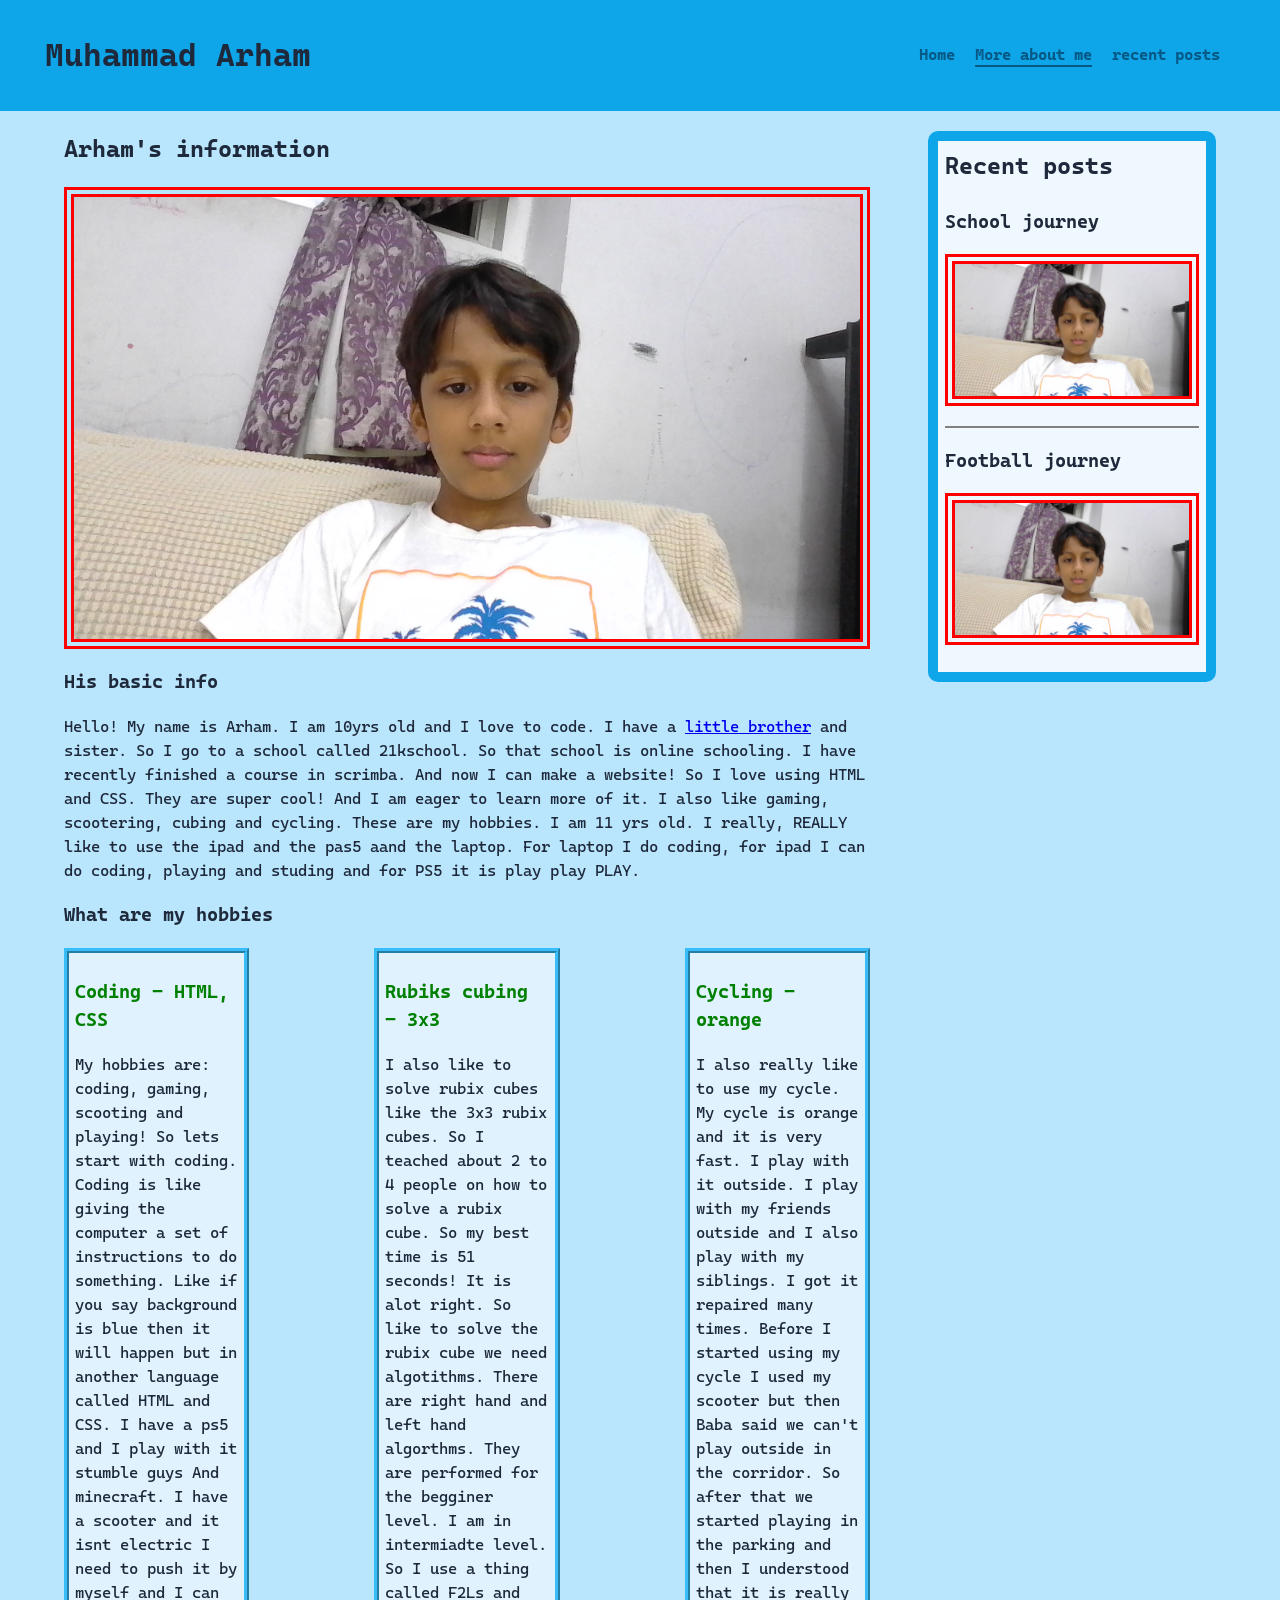
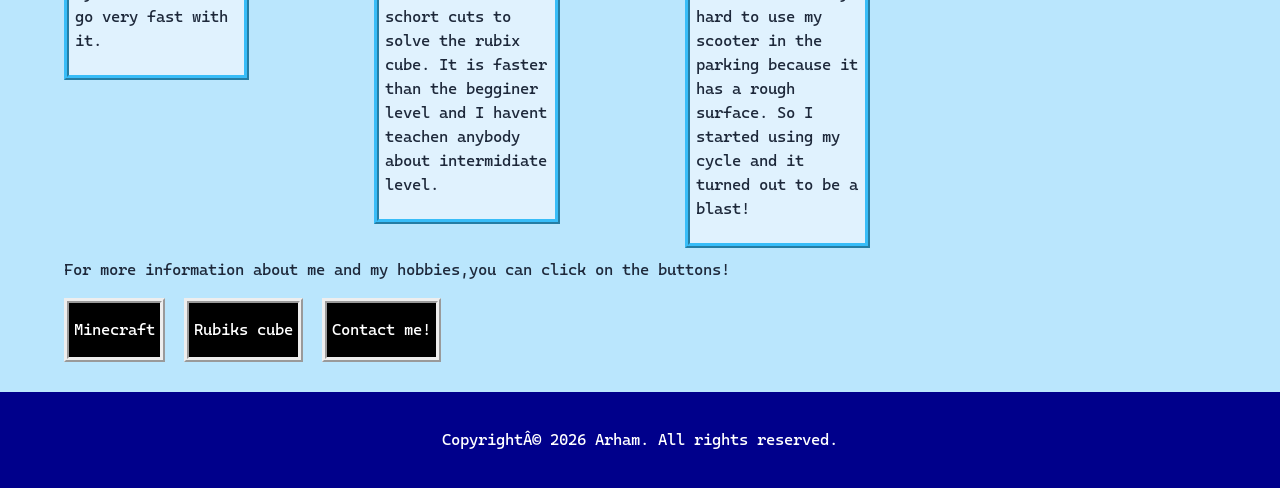
<file: index.html>
<!DOCTYPE html>
<html>
   <head>

      <meta name="charset" content="UTF-8">
      <meta name="viewport" content="width=device-width, initial-scale=1">

      <title>about myself</title>
      <link rel="stylesheet" href="css/about-myself-Arham.css">
      <link rel="preconnect" href="https://fonts.googleapis.com">
      <link rel="preconnect" href="https://fonts.gstatic.com" crossorigin>
      <link href="https://fonts.googleapis.com/css2?family=Cascadia+Code:ital,wght@0,200..700;1,200..700&family=Lexend:wght@100..900&display=swap" rel="stylesheet">
   </head>
   <body>
 
      <div class="container2 container-nav">
         <header>
            <h1>Muhammad Arham</h1>
         <nav>
               <ul>
                  <li><a href="html/homepage.html">Home</a></li>
                  <li><a href="index.html" class="current-page">More about me</a></li>
                  <li><a href="html/recent-posts.html">recent posts</a></li>
               </ul>
         </nav>
         </header>
      </div>

         <div class="wrapper">
            <main>

               <h2 >Arham's information</h2>
         
            <img src="images/Arham-pic.jpg" alt="A 10yrs old boy who is wearing a white shirt and has cool hair" width="500">
            <h3 >His basic info</h3>


            <P>Hello! My name is Arham. I am 10yrs old and I love to code. I have a <a href="html/about-self-fakhr.html">little brother</a> and sister. So I go to a school called 21kschool.
               So that school is online schooling. I have recently finished a course in scrimba. 
               And now I can make a website! So I love using HTML and CSS. They are super cool! And I am eager to learn
               more of it. I also like gaming, scootering, cubing and cycling. These are my hobbies. I am  11 yrs old. 
            I really, REALLY like to use the ipad and the pas5 aand the laptop. For laptop I do coding, for ipad I can do 
         coding, playing and studing and for PS5 it is play play PLAY.</P>
         
            <h3>What are my hobbies</h3>
               <div class="container"> <!-- container div for columns-->
            <div class="columns columns-1" onclick="">
               <h3>Coding - HTML, CSS</h3>
            <P>My hobbies are: coding, gaming, scooting and playing! So lets start with coding. Coding is like giving 
               the computer a set of instructions to do something. Like if you say background is blue then it will 
               happen but in another language called HTML and CSS. I have a ps5 and I play with it stumble guys And
               minecraft. I have a scooter and it isnt electric I need to push it by myself and I can go very fast
               with it.
            </P>
            </div>

         <div class="columns columns-2" onclick="">
            <h3>Rubiks cubing - 3x3</h3>
            <P>I also like to solve rubix cubes like the 3x3 rubix cubes. So I teached about 2 to 4 people on how to
               solve a rubix cube. So my best time is 51 seconds! It is alot right. So like to solve the rubix cube we need 
               algotithms. There are right hand and left hand algorthms. They are performed for the begginer level. I am in intermiadte
               level. So I use a thing called F2Ls and schort cuts to solve the rubix cube. It is faster than the begginer level and 
               I havent teachen anybody about intermidiate level. 
            </P>
         </div>

            <div class="columns columns-3" onclick="">
               <h3>Cycling - orange </h3>
            <p> I also really like to use my cycle. My cycle is orange and it is very fast. I play with it outside. 
               I play with my friends outside and I also play with my siblings. I got it repaired many times. 
               Before I started using my cycle I used my scooter but then Baba said we can't play outside in the corridor.
               So after that we started playing in the parking and then I understood that it is really hard to use my scooter
               in the parking because it has a rough surface. So I started using my cycle and it turned out to be a blast!
            </p>
            </div>
         </div> <!-- container div for columns-->
         </main>

         <aside class="sidebar" onclick=""> <!-- Sidebar  -->

               <div class="sidebar-widget" onclick=""> <!-- sidebar 2  -->
                     <h2 class="widget-title">Recent posts</h2>

               <div class="widget-recent-posts"> <!-- 1st widget inside the sidebar -->
                  <h3 class="widget-recent-posts-title">School journey</h3>
                  <img src="images/Arham-pic.jpg" alt="" class="widget-image">
               </div>

               <div class="widget-recent-posts"><!-- 2nd widget inside the sidebar -->
                  <h3 class="widget-recent-posts-title">Football journey</h3>
                  <img src="images/Arham-pic.jpg" alt="" class="widget-image">
               </div>
            </div><!-- End of sidebar 2  -->

            </aside><!-- End of sidebar  -->

         </div> <!-- wrapper div -->

         <div class="more-info">
            For more information about 
            me and my hobbies,you can click on the buttons!</p>
             <a href="https://www.minecraft.net/en-us" class="btn btn-mine" target="_blank">Minecraft</a> 
             <a href="https://www.rubiks.com/" class="btn btn-rubik" target="_blank">Rubiks cube</a>
             <a href="html/contact-page.html" class="btn btn-contact" target="_blank">Contact me!</a>
         </div>
            <footer>
               <p>Copyright© 2026 Arham. All rights reserved.</p>
            </footer>




   </body>
</html>
</file>
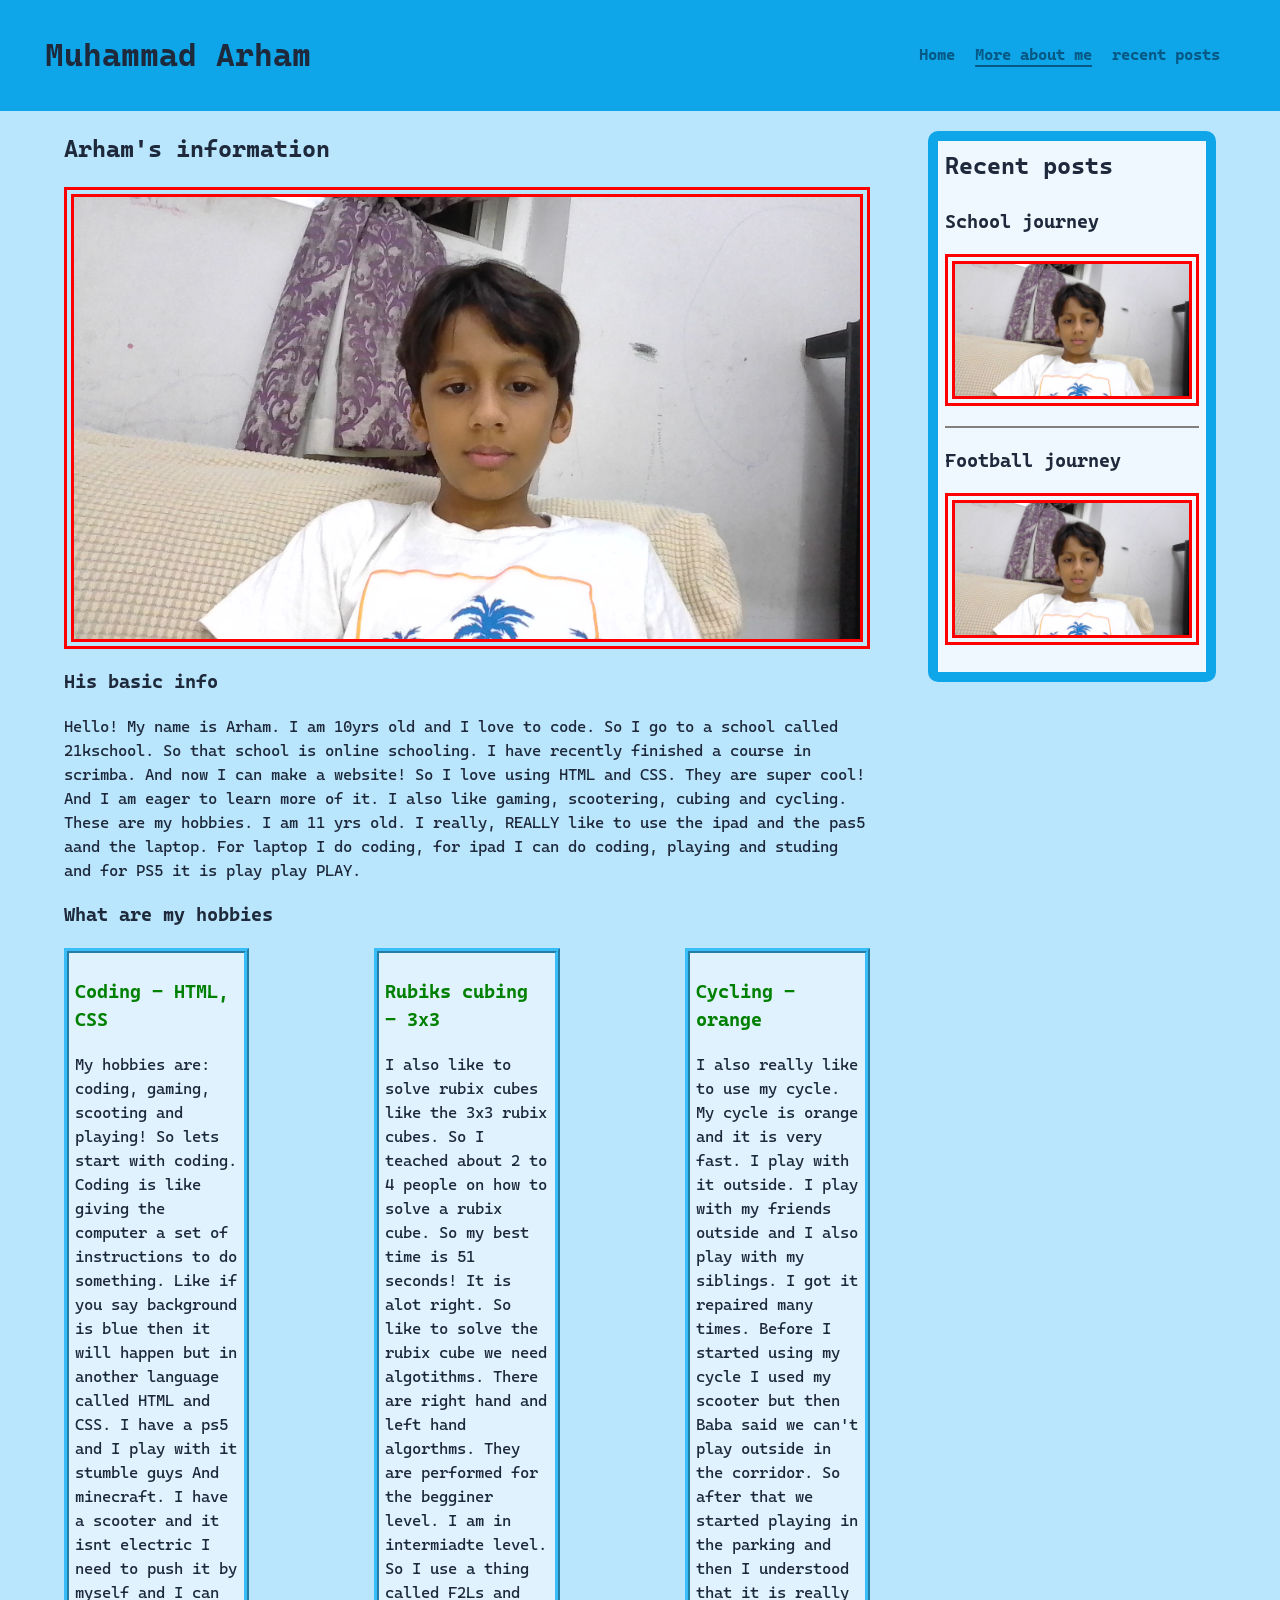
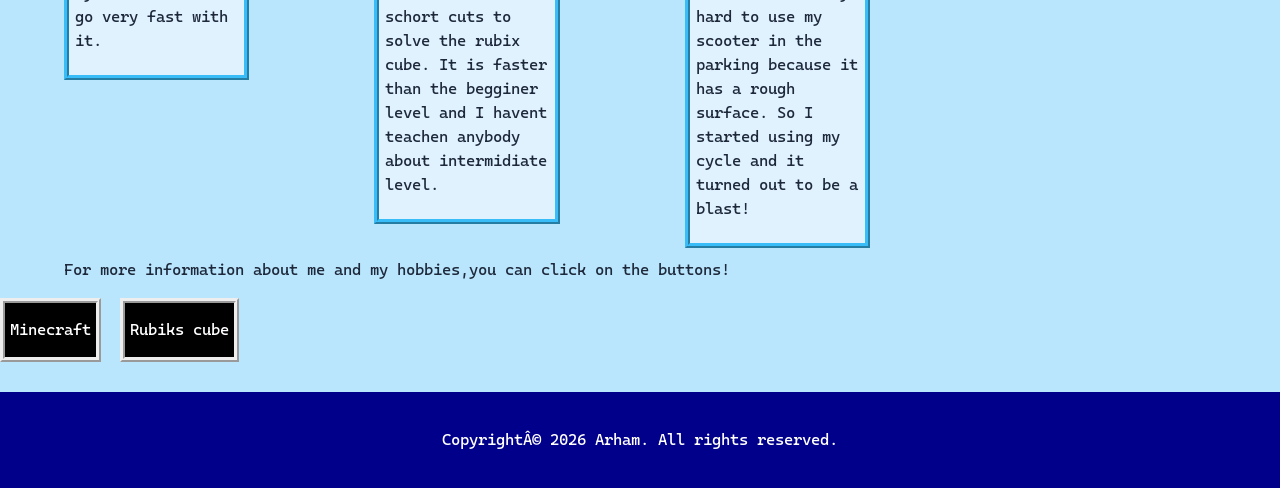
<file: html/index.html>
<!DOCTYPE html>
<html>
   <head>

      <meta name="charset" content="UTF-8">
      <meta name="viewport" content="width=device-width, intial-scale=1">

      <title>about myself</title>
      <link rel="stylesheet" href="../css/about-myself-Arham.css">
      <link rel="preconnect" href="https://fonts.googleapis.com">
      <link rel="preconnect" href="https://fonts.gstatic.com" crossorigin>
      <link href="https://fonts.googleapis.com/css2?family=Cascadia+Code:ital,wght@0,200..700;1,200..700&family=Lexend:wght@100..900&display=swap" rel="stylesheet">
   </head>
   <body>
 
      <div class="container2 container-nav">
         <header>
            <h1>Muhammad Arham</h1>
         <nav>
               <ul>
                  <li><a href="homepage.html">Home</a></li>
                  <li><a href="index.html" class="current-page">More about me</a></li>
                  <li><a href="recent-posts.html">recent posts</a></li>
               </ul>
         </nav>
         </header>
      </div>

         <div class="wrapper">
            <main>

               <h2 >Arham's information</h2>
         
            <img src="../images/Arham-pic.jpg" alt="A 10yrs old boy who is wearing a white shirt and has cool hair" width="500">
            <h3 >His basic info</h3>


            <P>Hello! My name is Arham. I am 10yrs old and I love to code. So I go to a school called 21kschool.
               So that school is online schooling. I have recently finished a course in scrimba. 
               And now I can make a website! So I love using HTML and CSS. They are super cool! And I am eager to learn
               more of it. I also like gaming, scootering, cubing and cycling. These are my hobbies. I am  11 yrs old. 
            I really, REALLY like to use the ipad and the pas5 aand the laptop. For laptop I do coding, for ipad I can do 
         coding, playing and studing and for PS5 it is play play PLAY.</P>
         
            <h3>What are my hobbies</h3>
               <div class="container"> <!-- container div for columns-->
            <div class="columns columns-1">
               <h3>Coding - HTML, CSS</h3>
            <P>My hobbies are: coding, gaming, scooting and playing! So lets start with coding. Coding is like giving 
               the computer a set of instructions to do something. Like if you say background is blue then it will 
               happen but in another language called HTML and CSS. I have a ps5 and I play with it stumble guys And
               minecraft. I have a scooter and it isnt electric I need to push it by myself and I can go very fast
               with it.
            </P>
            </div>

         <div class="columns columns-2">
            <h3>Rubiks cubing - 3x3</h3>
            <P>I also like to solve rubix cubes like the 3x3 rubix cubes. So I teached about 2 to 4 people on how to
               solve a rubix cube. So my best time is 51 seconds! It is alot right. So like to solve the rubix cube we need 
               algotithms. There are right hand and left hand algorthms. They are performed for the begginer level. I am in intermiadte
               level. So I use a thing called F2Ls and schort cuts to solve the rubix cube. It is faster than the begginer level and 
               I havent teachen anybody about intermidiate level. 
            </P>
         </div>

            <div class="columns columns-3">
               <h3>Cycling - orange </h3>
            <p> I also really like to use my cycle. My cycle is orange and it is very fast. I play with it outside. 
               I play with my friends outside and I also play with my siblings. I got it repaired many times. 
               Before I started using my cycle I used my scooter but then Baba said we can't play outside in the corridor.
               So after that we started playing in the parking and then I understood that it is really hard to use my scooter
               in the parking because it has a rough surface. So I started using my cycle and it turned out to be a blast!
            </p>
            </div>
         </div> <!-- container div for columns-->
         </main>

         <aside class="sidebar"> <!-- Sidebar  -->

               <div class="sidebar-widget"> <!-- sidebar 2  -->
                     <h2 class="widget-title">Recent posts</h2>

               <div class="widget-recent-posts"> <!-- 1st widget inside the sidebar -->
                  <h3 class="widget-recent-posts-title">School journey</h3>
                  <img src="../images/Arham-pic.jpg" alt="" class="widget-image">
               </div>

               <div class="widget-recent-posts"><!-- 2nd widget inside the sidebar -->
                  <h3 class="widget-recent-posts-title">Football journey</h3>
                  <img src="../images/Arham-pic.jpg" alt="" class="widget-image">
               </div>
            </div><!-- End of sidebar 2  -->

            </aside><!-- End of sidebar  -->

         </div> <!-- wrapper div -->

            <p class="more-info">For more information about 
            me and my hobbies,you can click on the buttons!</p>
             <a href="https://www.minecraft.net/en-us" class="btn btn-mine" target="_blank">Minecraft</a> 
             <a href="https://www.rubiks.com/" class="btn btn-rubik" target="_blank">Rubiks cube</a>

             </div>
            <footer>
               <p>Copyright© 2026 Arham. All rights reserved.</p>
            </footer>


   </body>
</html>
</file>
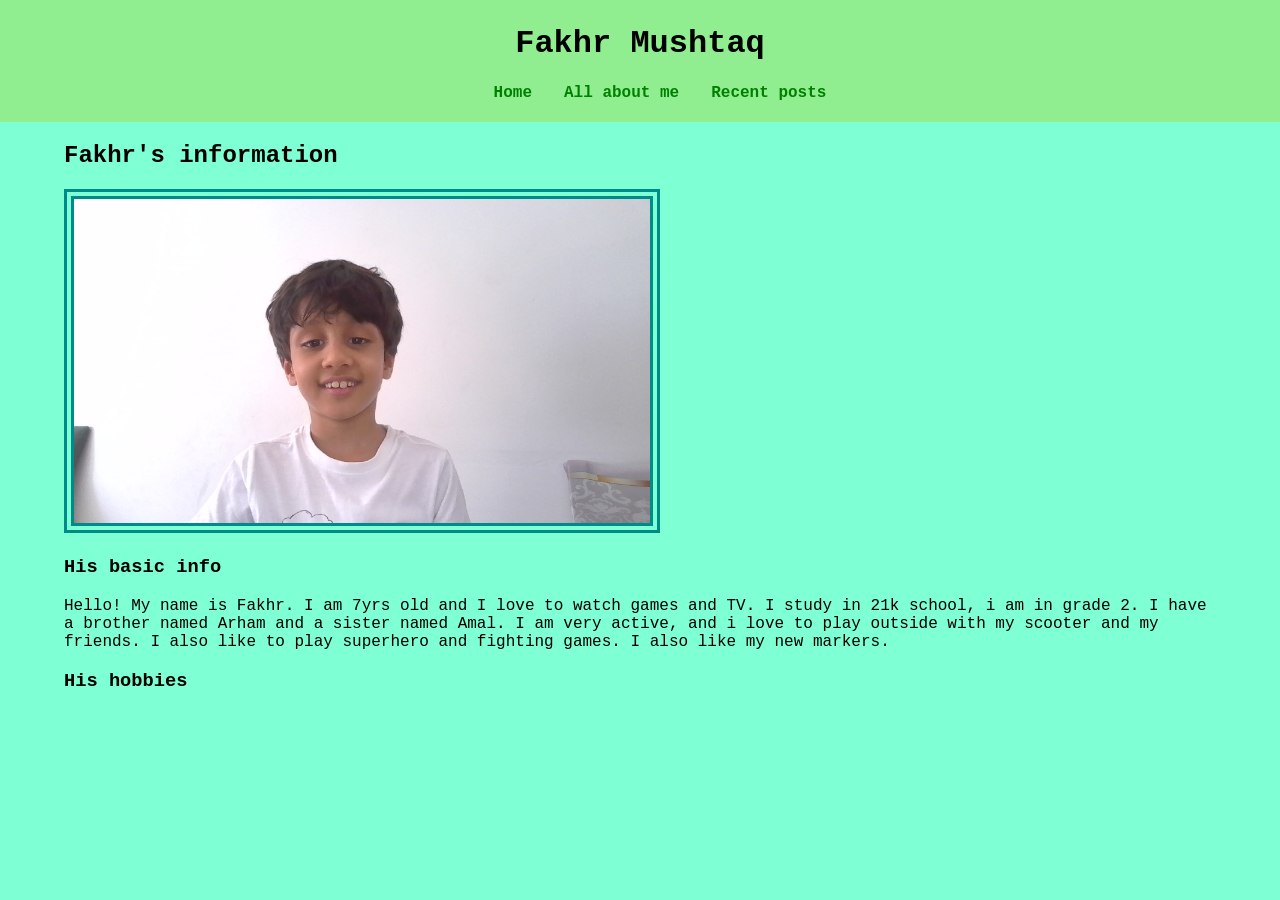
<file: about-self-fakhr.html>
<!DOCTYPE html>
<html>
    <head>
        <title>Fakhr's website</title>
        <link rel="stylesheet" href="about-self-fakhr.css"
    </head>
    <body>
    <header>
        <div class="container container-nav"></div>
        <h1>Fakhr Mushtaq</h1>
        <nav>
            <ul>
                <li><a href="#">Home</a></li>
                <li><a href="#">All about me</a></li>
                <li><a href="#">Recent posts</a></li>
            </ul>
        </nav>
    </header>
    <main class="wrapper">
    <h2>Fakhr's information</h2>
    <img src="Fakhr-pic.jpg" alt="A 7yrs old boy who is wearing a white shirt and has cool hair" width="500">
    <h3>His basic info</h3>
        <p>Hello! My name is Fakhr. I am 7yrs old and I love to watch games and TV. I study in 21k school,
            i am in grade 2. I have a brother named Arham and a sister named Amal. I am very active,
            and i love to play outside with my scooter and my friends. I also like to play superhero and fighting games.
            I also like my new markers.</p>

    <h3>His hobbies</h3>
    
    </main>
    </body>
</html>
</file>
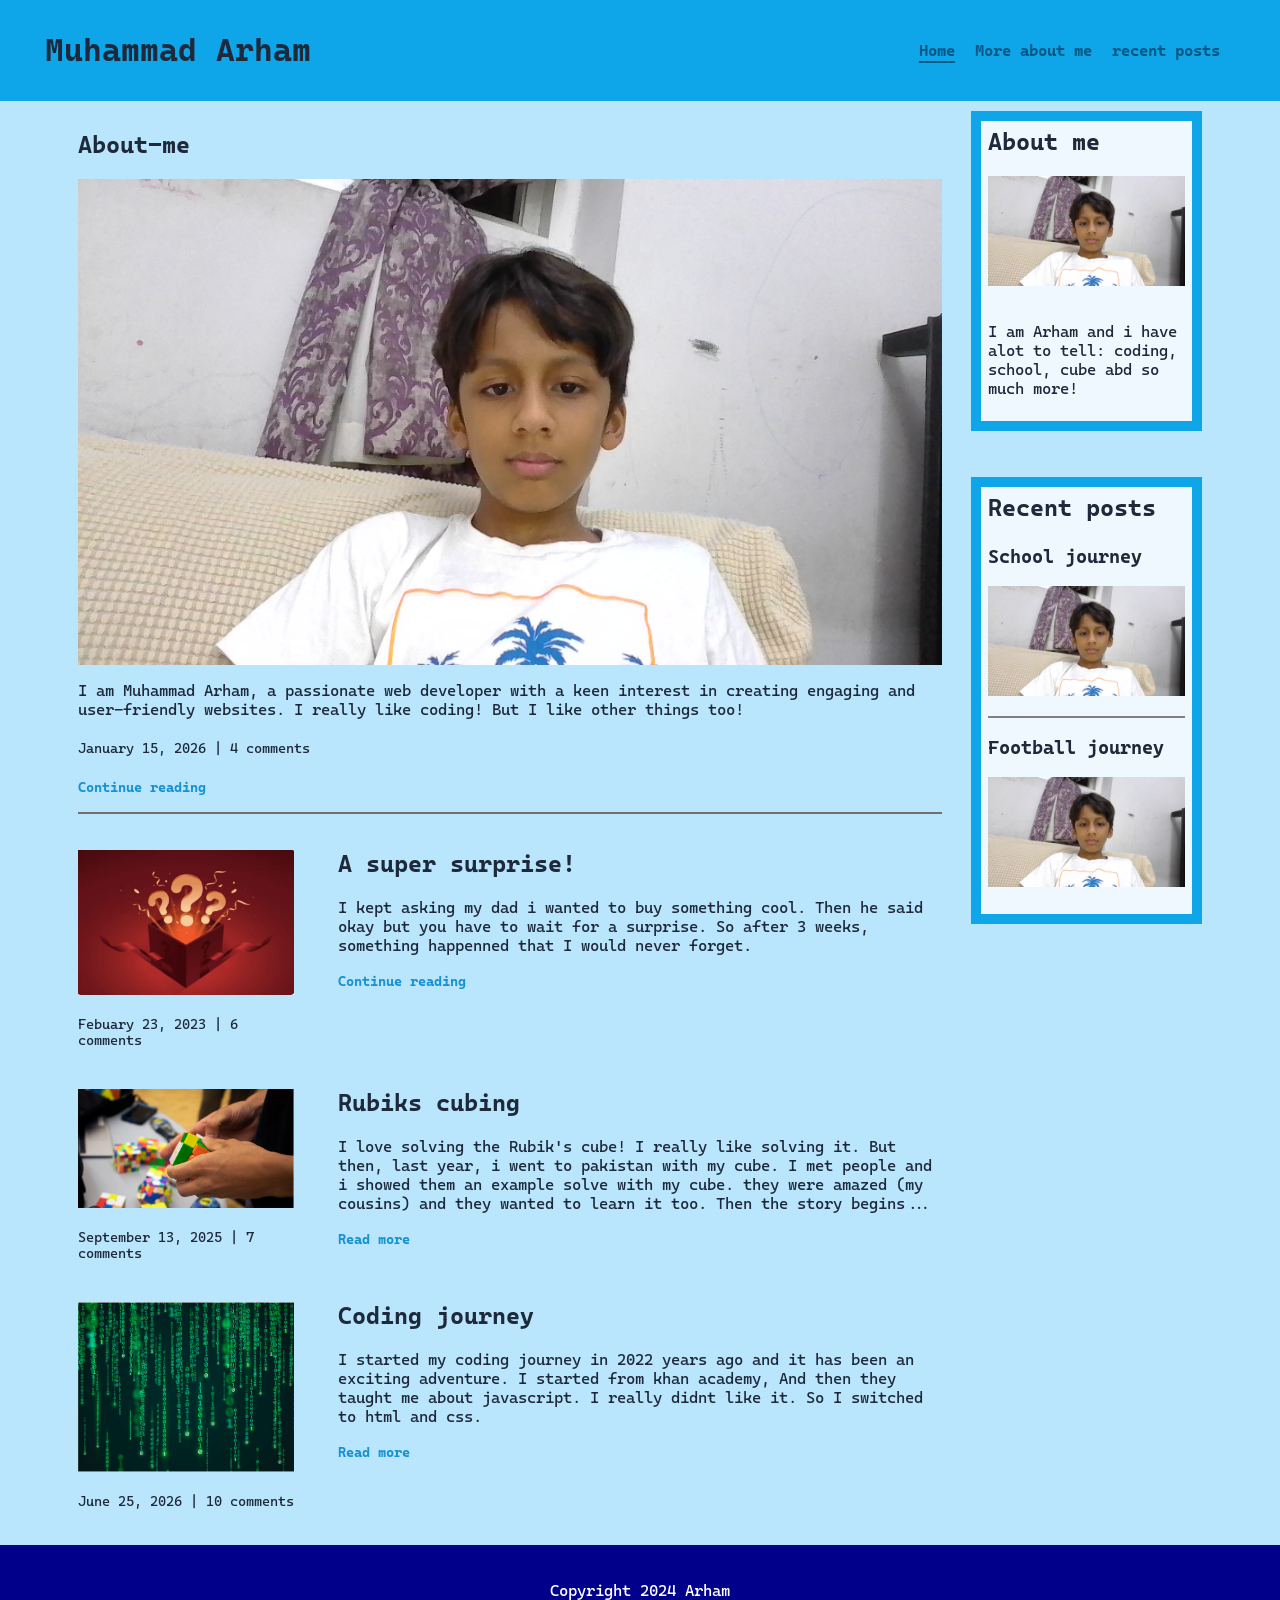
<file: homepage.html>
<!DOCTYPE html>
<html>
    <head>
      <meta name="charset" content="UTF-8">
      <meta name="viewport" content="width=device-width, intial-scale=1">
        <title>Homepage</title>
        <link rel="stylesheet" href="homepage&recents.css">

        <link rel="preconnect" href="https://fonts.googleapis.com">
        <link rel="preconnect" href="https://fonts.gstatic.com" crossorigin>
        <link href="https://fonts.googleapis.com/css2?family=Cascadia+Code:ital,wght@0,200..700;1,200..700&family=Lexend:wght@100..900&display=swap" rel="stylesheet">
    </head>
    <body>
         <header>
            <h1>Muhammad Arham</h1>
         <nav>
               <ul>
                  <li><a href="homepage.html" class="current-page">Home</a></li>
                  <li><a href="index.html">More about me</a></li>
                  <li><a href="recent-posts.html">recent posts</a></li>
               </ul>
         </nav>
         </header> 

         <div class="wrapper wrapper-flex">
            <main role="main">
            <article class="article-featured"> <!-- Featured article -->

               <h2 class="article-title">About-me</h2>
               <img src="Arham-pic.jpg" alt="" class="article-image">
               <p class="article-body">I am Muhammad Arham, a passionate web developer with a keen interest in creating 
                  engaging and user-friendly websites. I really like coding! But I like other things too!</p>
               <p class="article-info">January 15, 2026 | 4 comments </p>


               <a href="#" class="article-read-more">Continue reading</a>

            </article> <!-- End of featured article  -->

            <article class="article-recent"> <!-- 1st Normal article  -->

               <div class="article-recent-main">
                  <h2 class="article-title">A super surprise!</h2>
                  
                  <p class="article-body">I kept asking my dad i wanted to buy something cool. 
                     Then he said okay but you have to wait for a surprise. So after 3 weeks,
                     something happenned that I would never forget.</p>

                  <a href="#" class="article-read-more">Continue reading</a>
               </div>
               <div class="article-recent-secondary">
                  <img src="surprise.png" alt="" class="article-image">
                  <p class="article-info">Febuary 23, 2023 | 6 comments </p>
               </div>

            </article><!-- End of 1st normal article  -->

            <article class="article-recent"> <!-- 2nd Normal article  -->

               <div class="article-recent-main">
               <h2 class="article-title">Rubiks cubing</h2>
               <p class="article-body">I love solving the Rubik's cube! I really like solving it.
                  But then, last year, i went to pakistan with my cube. I met people and i showed them 
                  an example solve with my cube. they were amazed (my cousins) and they wanted to learn
                  it too. Then the story begins...</p>
               <a href="#" class="article-read-more">Read more</a>
               </div>
               <div class="article-recent-secondary">
                  <img src="cubing.png" alt="" class="article-image">
                  <p class="article-info">September 13, 2025 | 7 comments </p>
               </div>

            </article><!-- End of 2nd normal article  -->

            <article class="article-recent"> <!-- 3rd Normal article  -->

               <div class="article-recent-main"><!-- Main content of the article  -->
                  <h2 class="article-title">Coding journey</h2>
                  <p class="article-body">I started my coding journey in 2022 years ago 
                     and it has been an exciting adventure. I started from khan academy,
                  And then they taught me about javascript. I really didnt like it. 
                  So I switched to html and css.</p> 
                  <a href="#" class="article-read-more">Read more</a>
               </div>

               <div class="article-recent-secondary"> <!-- Secondary content of the article  -->
                  <img src="Coding.png" alt="" class="article-image">
                  <p class="article-info">June 25, 2026 | 10 comments </p>
               </div>

            </article> <!-- End of 3rd normal article  -->
            </main>

            <aside class="sidebar"> <!-- Sidebar  -->

               <div class="sidebar-widget sidebar-widget1"><!-- sidebar  1  -->
                  <h2 class="widget-title">About me</h2>
                  <img src="Arham-pic.jpg" alt="" class="widget-image">
                  <p class="widget-body">I am Arham and i have alot to tell: coding, school, cube abd so much more!</p>
               </div>

               <div class="sidebar-widget sidebar-widget2"> <!-- sidebar 2  -->
                     <h2 class="widget-title">Recent posts</h2>

               <div class="widget-recent-posts"> <!-- 1st widget inside the sidebar -->
                  <h3 class="widget-recent-posts-title">School journey</h3>
                  <img src="Arham-pic.jpg" alt="" class="widget-image">
               </div>

               <div class="widget-recent-posts"><!-- 2nd widget inside the sidebar -->
                  <h3 class="widget-recent-posts-title">Football journey</h3>
                  <img src="Arham-pic.jpg" alt="" class="widget-image">
               </div>
            </div><!-- End of sidebar 2  -->

            </aside><!-- End of sidebar  -->

         </div><!-- End of wrapper  -->

            <footer>
               <p>Copyright 2024 Arham</p>  
            </footer>

    </body>
</html>
</file>
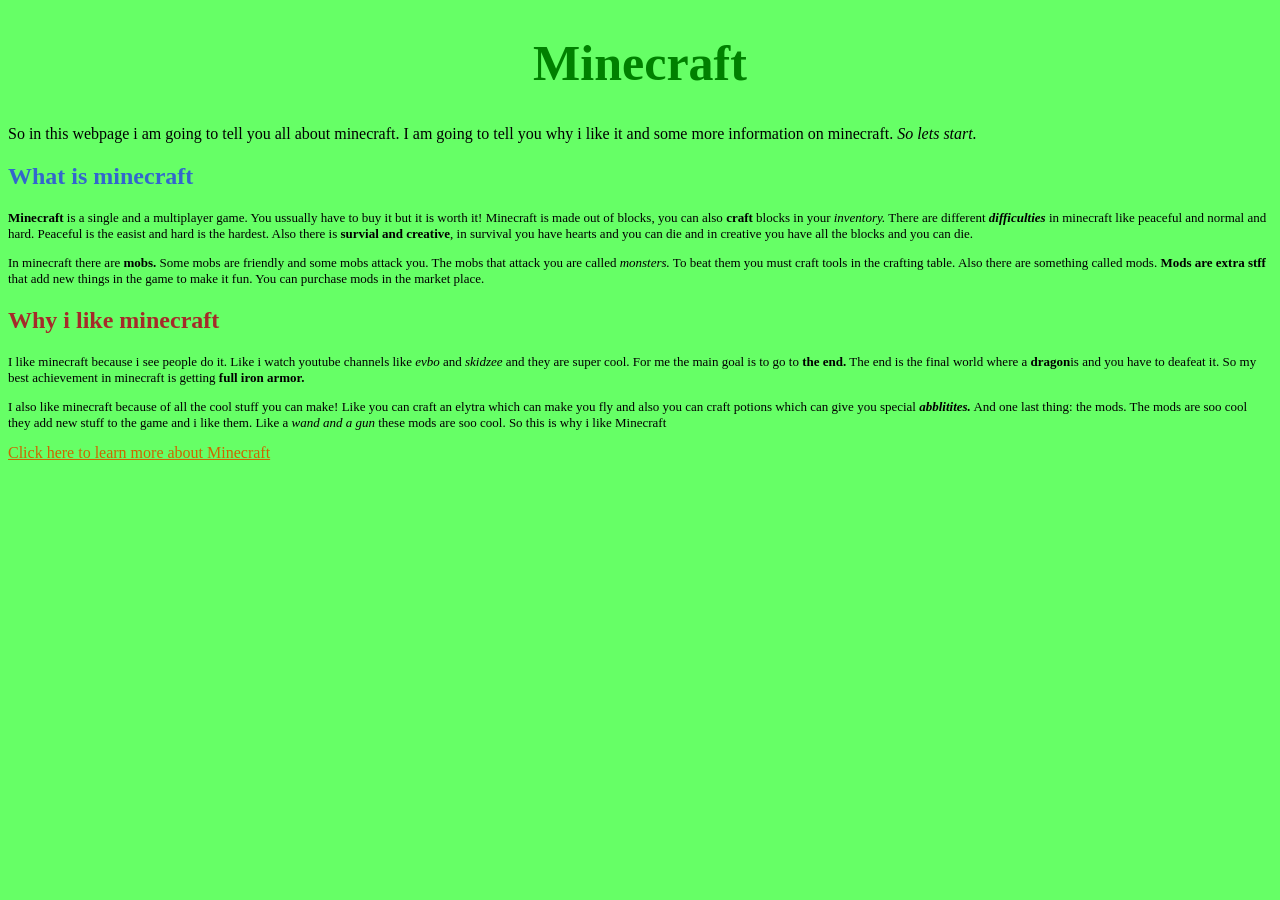
<file: minecraft.html>
<!-- 
HTML
  - h1 (the title of the page)--- DONE
  - An introductory paragraph--- DONE
  - Two h2s, each followed by a few paragraphs--- DONE
  - Inside the paragraphs, use strong and emphasis tags--- DONE
  - If you are feeling adventorus add a second page and link to it
  
CSS
  - Change the color of the h1 --- DONE
  - Change the text alignment of the h1 DONE
  - Change the color of the h2s--DONE
  - Change the font-size of the paragraphs--DONE
  - If you added a link, change the color of it--DONE
 -->
 
 <!DOCTYPE html>
 <html>
   <head>
    <title>my first project</title>
   </head>
   <body style= "background-color: rgb(102, 255, 102)">
    
    <h1 style="text-align: center; color: green; font-size: 50px;">Minecraft</h1>
    <p style= "font-size: 15;">So in this webpage i am going to tell you all about minecraft. I am going to tell you why i like it and some more information on minecraft. <em>So lets start.</em></p>
    
    <h2 style= "color: rgb(51, 102, 205);">What is minecraft</h2>
    
    <p style= "font-size: 13px;"><strong>Minecraft</strong> is a single and a multiplayer game. You ussually have to buy it but it is worth it! Minecraft is made out of blocks, you can also <strong>craft</strong> blocks in your <em>inventory.</em> There are different <strong><em>difficulties</em></strong> in minecraft like peaceful and normal and hard. Peaceful is the easist and hard is the hardest. Also there is <strong>survial and creative</strong>, in survival you have hearts and you can die and in creative you have all the blocks and you can die.</p> 
    
    <p style= "font-size: 13px;""> In minecraft there are <strong>mobs.</strong> Some mobs are friendly and some mobs attack you. The mobs that attack you are called <em>monsters.</em> To beat them you must craft tools in the crafting table. Also there are something called mods. <strong>Mods are extra stff</strong> that add new things in the game to make it fun. You can purchase mods in the market place.</p>
    
    <h2 style="color: brown;">Why i like minecraft</h2>
    <p style= "font-size: 13px;">I like minecraft because i see people do it. Like i watch youtube channels like <em>evbo</em> and <em>skidzee</em> and they are super cool. For me the main goal is to go to <strong>the end.</strong> The end is the final world where a <strong>dragon</strong>is  and you have to deafeat it. So my best achievement in minecraft is getting <strong>full iron armor.</strong></p>
    
    <p style= "font-size: 13px;">I also like minecraft because of all the cool stuff you can make! Like you can craft an elytra which can make you fly and also you can craft potions which can give you special <em><strong>abblitites.</strong></em> And one last thing: the mods. The mods are soo cool they add new stuff to the game and i like them. Like a <em>wand and a gun</em> these mods are soo cool. So this is why i like Minecraft</p>
      
      <a href="https://www.minecraft.net/en-us" target="_blank" style="color:#cc6600;">
  Click here to learn more about Minecraft
</a>
   </body>
 </html>
</file>
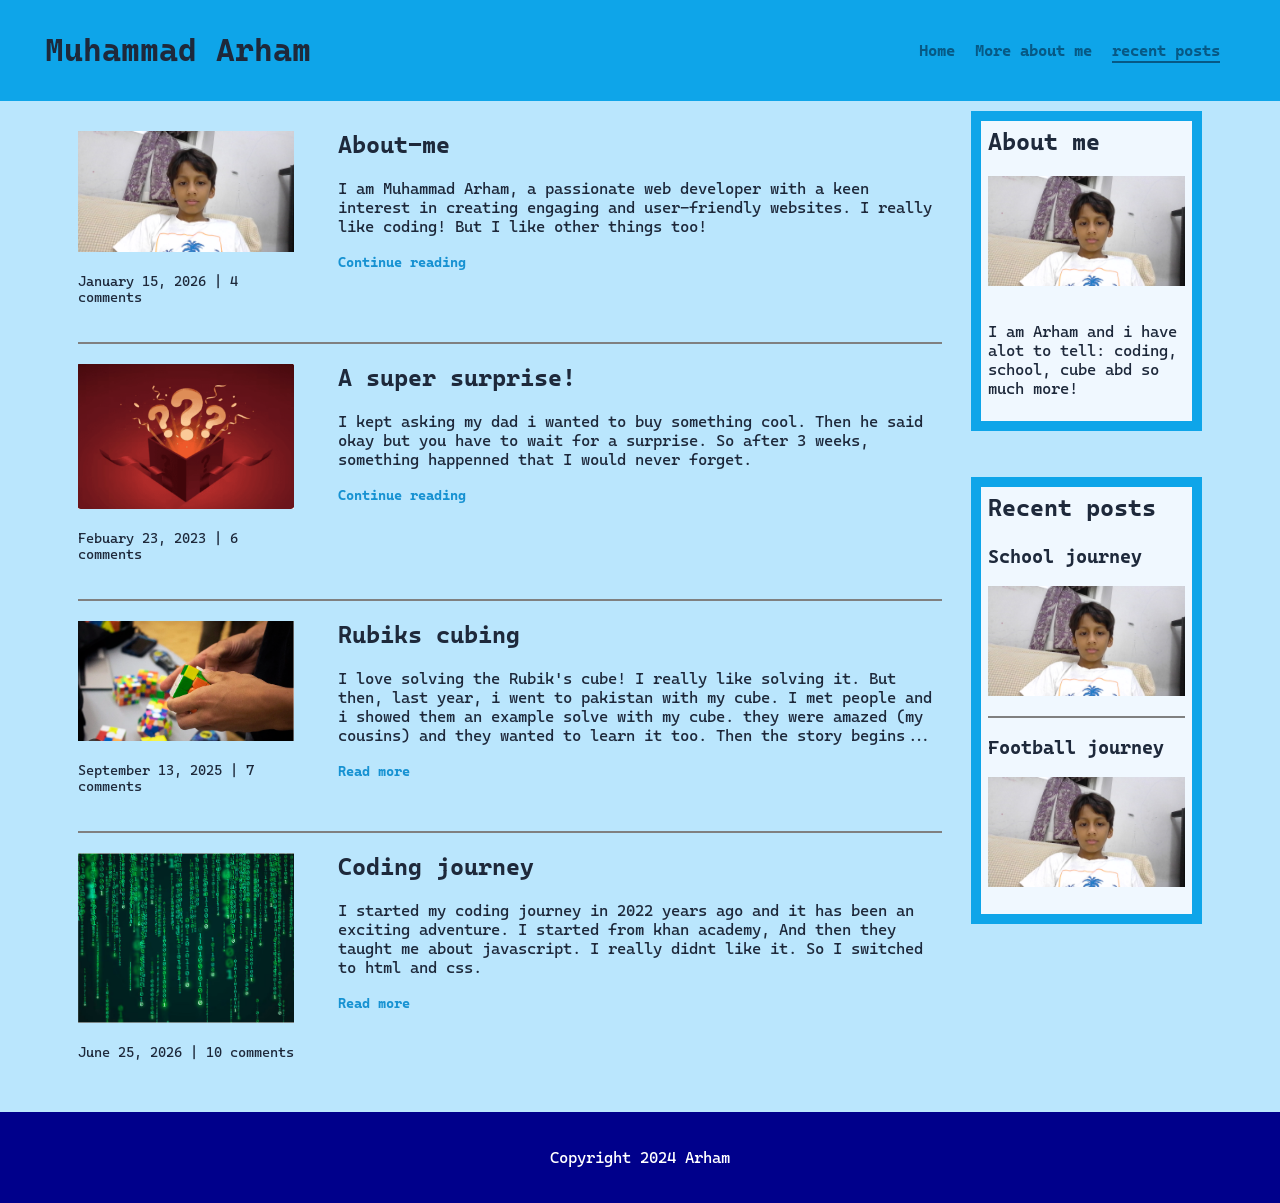
<file: recent-posts.html>
<!DOCTYPE html>
<html>
    <head>
      <meta name="charset" content="UTF-8">
      <meta name="viewport" content="width=device-width, intial-scale=1">
        <title>Homepage</title>
        <link rel="stylesheet" href="homepage&recents.css">
        <link rel="stylesheet" href="recent-posts.css">

        <link rel="preconnect" href="https://fonts.googleapis.com">
        <link rel="preconnect" href="https://fonts.gstatic.com" crossorigin>
        <link href="https://fonts.googleapis.com/css2?family=Cascadia+Code:ital,wght@0,200..700;1,200..700&family=Lexend:wght@100..900&display=swap" rel="stylesheet">
    </head>
    <body>
         <header>
            <h1>Muhammad Arham</h1>
         <nav>
               <ul>
                  <li><a href="homepage.html">Home</a></li>
                  <li><a href="index.html">More about me</a></li>
                  <li><a href="recent-posts.html" class="current-page">recent posts</a></li>
               </ul>
         </nav>
         </header> 

         <div class="wrapper wrapper-flex">
            <main role="main">
           
            <article class="article-recent"> <!-- 1st Normal article  -->

               <div class="article-recent-main">
                  <h2 class="article-title">About-me</h2>
                  
                  <p class="article-body">I am Muhammad Arham, a passionate web developer with a keen interest in creating 
                  engaging and user-friendly websites. I really like coding! But I like other things too!</p>

                  <a href="#" class="article-read-more">Continue reading</a>
               </div>
               <div class="article-recent-secondary">
                  <img src="Arham-pic.jpg" alt="" class="article-image">
                  <p class="article-info">January 15, 2026 | 4 comments </p>
               </div>

            </article><!-- End of 1st normal article  -->

            <article class="article-recent"> <!-- 1st Normal article  -->

               <div class="article-recent-main">
                  <h2 class="article-title">A super surprise!</h2>
                  
                  <p class="article-body">I kept asking my dad i wanted to buy something cool. 
                     Then he said okay but you have to wait for a surprise. So after 3 weeks,
                     something happenned that I would never forget.</p>

                  <a href="#" class="article-read-more">Continue reading</a>
               </div>
               <div class="article-recent-secondary">
                  <img src="surprise.png" alt="" class="article-image">
                  <p class="article-info">Febuary 23, 2023 | 6 comments </p>
               </div>

            </article><!-- End of 1st normal article  -->

            <article class="article-recent"> <!-- 2nd Normal article  -->

               <div class="article-recent-main">
               <h2 class="article-title">Rubiks cubing</h2>
               <p class="article-body">I love solving the Rubik's cube! I really like solving it.
                  But then, last year, i went to pakistan with my cube. I met people and i showed them 
                  an example solve with my cube. they were amazed (my cousins) and they wanted to learn
                  it too. Then the story begins...</p>
               <a href="#" class="article-read-more">Read more</a>
               </div>
               <div class="article-recent-secondary">
                  <img src="cubing.png" alt="" class="article-image">
                  <p class="article-info">September 13, 2025 | 7 comments </p>
               </div>

            </article><!-- End of 2nd normal article  -->

            <article class="article-recent"> <!-- 3rd Normal article  -->

               <div class="article-recent-main"><!-- Main content of the article  -->
                  <h2 class="article-title">Coding journey</h2>
                  <p class="article-body">I started my coding journey in 2022 years ago 
                     and it has been an exciting adventure. I started from khan academy,
                  And then they taught me about javascript. I really didnt like it. 
                  So I switched to html and css.</p> 
                  <a href="#" class="article-read-more">Read more</a>
               </div>

               <div class="article-recent-secondary"> <!-- Secondary content of the article  -->
                  <img src="Coding.png" alt="" class="article-image">
                  <p class="article-info">June 25, 2026 | 10 comments </p>
               </div>

            </article> <!-- End of 3rd normal article  -->
            </main>

            <aside class="sidebar"> <!-- Sidebar  -->

               <div class="sidebar-widget sidebar-widget1"><!-- sidebar  1  -->
                  <h2 class="widget-title">About me</h2>
                  <img src="Arham-pic.jpg" alt="" class="widget-image">
                  <p class="widget-body">I am Arham and i have alot to tell: coding, school, cube abd so much more!</p>
               </div>

               <div class="sidebar-widget sidebar-widget2"> <!-- sidebar 2  -->
                     <h2 class="widget-title">Recent posts</h2>

               <div class="widget-recent-posts"> <!-- 1st widget inside the sidebar -->
                  <h3 class="widget-recent-posts-title">School journey</h3>
                  <img src="Arham-pic.jpg" alt="" class="widget-image">
               </div>

               <div class="widget-recent-posts"><!-- 2nd widget inside the sidebar -->
                  <h3 class="widget-recent-posts-title">Football journey</h3>
                  <img src="Arham-pic.jpg" alt="" class="widget-image">
               </div>
            </div><!-- End of sidebar 2  -->

            </aside><!-- End of sidebar  -->

         </div><!-- End of wrapper  -->

            <footer>
               <p>Copyright 2024 Arham</p>  
            </footer>

    </body>
</html>
</file>
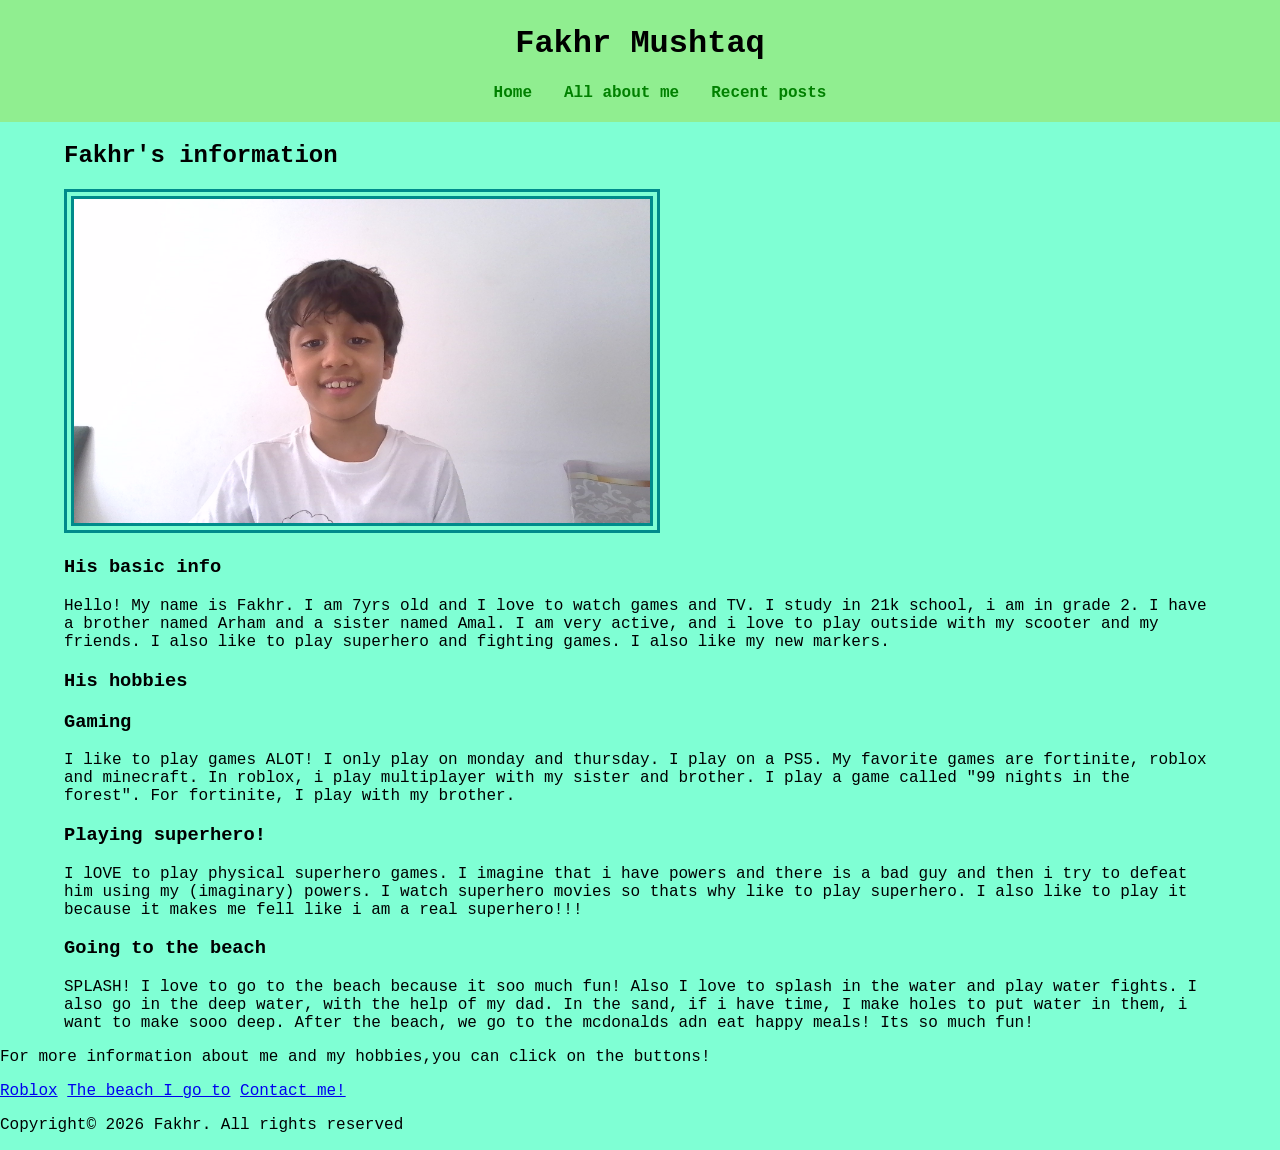
<file: html/about-self-fakhr.html>
<!DOCTYPE html>
<html>
    <head>
        <title>Fakhr's website</title>
        <link rel="stylesheet" href="../css/about-self-fakhr.css">
        <meta name="viewport" content="width=device-width, initial-scale=1">
    </head>
    <body>
    <header>
        <div class="container-nav"></div>
        <h1>Fakhr Mushtaq</h1>
        <nav>
            <ul>
                <li><a href="#">Home</a></li>
                <li><a href="#" class="current-page">All about me</a></li>
                <li><a href="#">Recent posts</a></li>
            </ul>
        </nav>
    </header>
    <main class="wrapper">
    <h2>Fakhr's information</h2>
    <img src="../images/Fakhr-pic.jpg" alt="A 7yrs old boy who is wearing a white shirt and has cool hair" width="500">
    <h3>His basic info</h3>
        <p>Hello! My name is Fakhr. I am 7yrs old and I love to watch games and TV. I study in 21k school,
            i am in grade 2. I have a brother named Arham and a sister named Amal. I am very active,
            and i love to play outside with my scooter and my friends. I also like to play superhero and fighting games.
            I also like my new markers.</p>

    <h3>His hobbies</h3>
    <div class="container-col">
        <div class="col-1 columns">
            <h3>Gaming</h3>
            <p>I like to play games ALOT! I only play on monday and thursday. I play on a PS5.
                My favorite games are fortinite, roblox and minecraft. In roblox, i play multiplayer
                with my sister and brother. I play a game called "99 nights in the forest". 
                For fortinite, I play with my brother.
            </p>
        </div>
        <div class="col-2 columns">
            <h3>Playing superhero!</h3>
            <p>I lOVE to play physical superhero games. I imagine that i have powers and there is a bad guy
                and then i try to defeat him using my (imaginary) powers. I watch superhero movies so thats why 
                like to play superhero. I also like to play it because it makes me fell like i am a real superhero!!!
            </p>
        </div>
        <div class="col-3 columns">
            <h3>Going to the beach</h3>
            <p>SPLASH! I love to go to the beach because it soo much fun! Also I love to splash in the water
                and play water fights. I also go in the deep water, with the help of my dad. In the sand, if i have time,
                I make holes to put water in them, i want to make sooo deep. After the beach, we go to the mcdonalds adn eat happy meals!
                Its so much fun!
            </p>
        </div>
    </main>
</div> <!--end of wrapper-->

        <div class="more-info">
            For more information about 
            me and my hobbies,you can click on the buttons!</p>
             <a href="https://www.roblox.com/" class="btn btn-roblox" target="_blank">Roblox</a> 
             <a href="https://www.visitsharjah.com/activities/beaches/al-khan-beach/" class="btn btn-beach" target="_blank">The beach I go to</a>
             <a href="contact-page.html" class="btn btn-contact" target="_blank">Contact me!</a>
         </div>
    <footer>
        <p>Copyright© 2026 Fakhr. All rights reserved</p>
    </footer>
    </body>
</html>
</file>
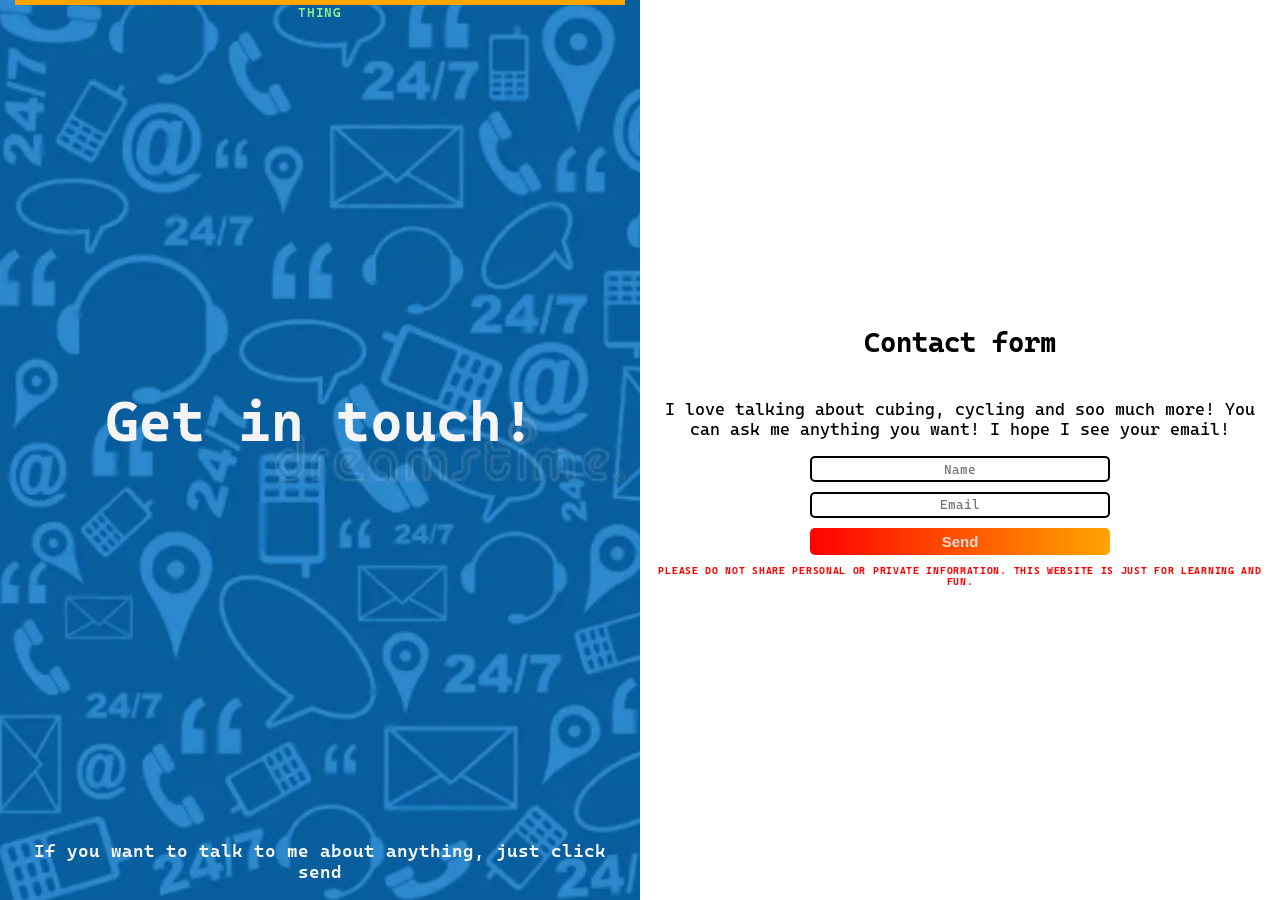
<file: html/contact-page.html>
<!DOCTYPE html>
<html>
    <head>
        <title>Contact page</title>
        <link rel="stylesheet" href="../css/contact-me.css">
        <meta name="viewport" content="width=device-width, initial-scale=1">

        <link rel="preconnect" href="https://fonts.googleapis.com">
        <link rel="preconnect" href="https://fonts.gstatic.com" crossorigin>
        <link href="https://fonts.googleapis.com/css2?family=Cascadia+Code:ital,wght@0,200..700;1,200..700&family=Lexend:wght@100..900&display=swap" rel="stylesheet">
    </head>
    <body>
<!--
    <header>
        <div class="container container-nav">
        <h1>Contact me</h1>
        <nav>
            <ul>
                <li><a href="#">Home</a></li>
                <li><a href="#">All about me</a></li>
                <li><a href="#">Recent posts</a></li>
            </ul>
        </nav>
        </div>
    </header>
-->
    <div class="wrapper">

        <div class="intro">
            <h1>Get in touch!</h1>
            <p>If you want to talk to me about anything, just click send</p>
            <p class="top-text">thing</p>

        </div>
        <div class="main-content">
            <h2>Contact form</h2>
            <p>I love talking about cubing, 
                cycling and soo much more! You can ask me anything you want! I hope I see your email!</p>
            
                <form class="info-colector" action="" method="POST">

                    <input type="text" required placeholder="Name"> 
                    
                    <input type="email" required placeholder="Email">
        
                    <button class="btn btn-primary" type="submit">Send</button>

                </form>

             <p class="safety-text">Please do not share personal or private information.
                 This website is just for learning and fun.</p>

        </div>

        </div>
    </body>
</html>
</file>
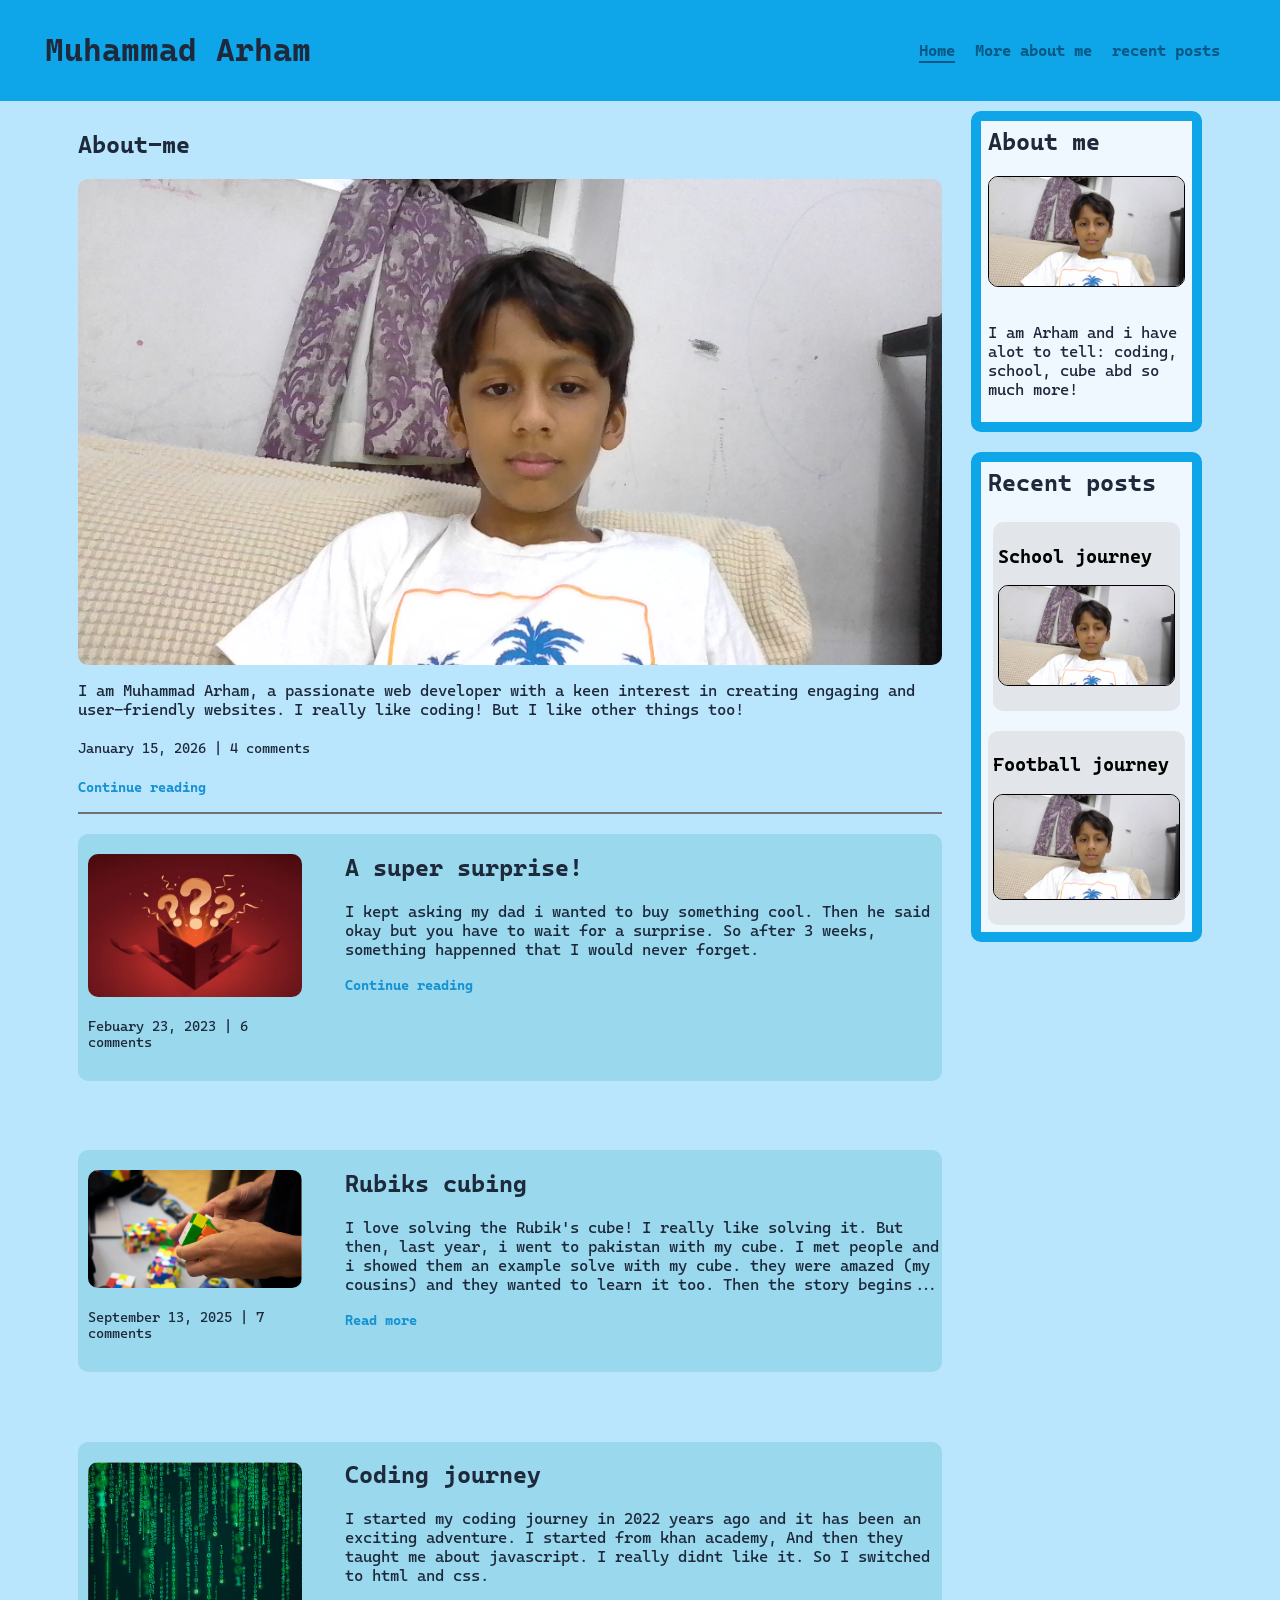
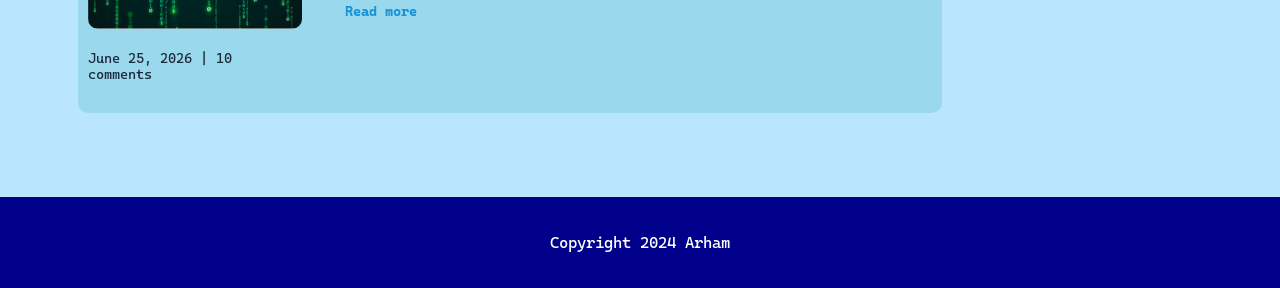
<file: html/homepage.html>
<!DOCTYPE html>
<html>
    <head>
      <meta name="charset" content="UTF-8">
      <meta name="viewport" content="width=device-width, initial-scale=1">
        <title>Homepage</title>
        <link rel="stylesheet" href="../css/homepage&recents.css">

        <link rel="preconnect" href="https://fonts.googleapis.com">
        <link rel="preconnect" href="https://fonts.gstatic.com" crossorigin>
        <link href="https://fonts.googleapis.com/css2?family=Cascadia+Code:ital,wght@0,200..700;1,200..700&family=Lexend:wght@100..900&display=swap" rel="stylesheet">
    </head>
    <body>
         <header>
            <h1>Muhammad Arham</h1>
         <nav>
               <ul>
                  <li><a href="homepage.html" class="current-page">Home</a></li>
                  <li><a href="../index.html">More about me</a></li>
                  <li><a href="recent-posts.html">recent posts</a></li>
               </ul>
         </nav>
         </header> 

         <div class="wrapper wrapper-flex">
            <main role="main">
            <article class="article-featured"> <!-- Featured article -->

               <h2 class="article-title">About-me</h2>
               <img src="../images/Arham-pic.jpg" alt="" class="article-image">
               <p class="article-body">I am Muhammad Arham, a passionate web developer with a keen interest in creating 
                  engaging and user-friendly websites. I really like coding! But I like other things too!</p>
               <p class="article-info">January 15, 2026 | 4 comments </p>


               <a href="#" class="article-read-more">Continue reading</a>

            </article> <!-- End of featured article  -->

            <article class="article-recent" onclick=""> <!-- 1st Normal article  -->

               <div class="article-recent-main">
                  <h2 class="article-title">A super surprise!</h2>
                  
                  <p class="article-body">I kept asking my dad i wanted to buy something cool. 
                     Then he said okay but you have to wait for a surprise. So after 3 weeks,
                     something happenned that I would never forget.</p>

                  <a href="#" class="article-read-more">Continue reading</a>
               </div>
               <div class="article-recent-secondary">
                  <img src="../images/surprise.png" alt="" class="article-image">
                  <p class="article-info">Febuary 23, 2023 | 6 comments </p>
               </div>

            </article><!-- End of 1st normal article  -->

            <article class="article-recent" onclick=""> <!-- 2nd Normal article  -->

               <div class="article-recent-main">
               <h2 class="article-title">Rubiks cubing</h2>
               <p class="article-body">I love solving the Rubik's cube! I really like solving it.
                  But then, last year, i went to pakistan with my cube. I met people and i showed them 
                  an example solve with my cube. they were amazed (my cousins) and they wanted to learn
                  it too. Then the story begins...</p>
               <a href="#" class="article-read-more">Read more</a>
               </div>
               <div class="article-recent-secondary">
                  <img src="../images/cubing.png" alt="" class="article-image">
                  <p class="article-info">September 13, 2025 | 7 comments </p>
               </div>

            </article><!-- End of 2nd normal article  -->

            <article class="article-recent" onclick=""> <!-- 3rd Normal article  -->

               <div class="article-recent-main"><!-- Main content of the article  -->
                  <h2 class="article-title">Coding journey</h2>
                  <p class="article-body">I started my coding journey in 2022 years ago 
                     and it has been an exciting adventure. I started from khan academy,
                  And then they taught me about javascript. I really didnt like it. 
                  So I switched to html and css.</p> 
                  <a href="#" class="article-read-more">Read more</a>
               </div>

               <div class="article-recent-secondary"> <!-- Secondary content of the article  -->
                  <img src="../images/Coding.png" alt="" class="article-image">
                  <p class="article-info">June 25, 2026 | 10 comments </p>
               </div>

            </article> <!-- End of 3rd normal article  -->
            </main>

            <aside class="sidebar"> <!-- Sidebar  -->

               <div class="sidebar-widget sidebar-widget1" onclick=""><!-- sidebar  1  -->
                  <h2 class="widget-title">About me</h2>
                  <img src="../images/Arham-pic.jpg" alt="" class="widget-image">
                  <p class="widget-body">I am Arham and i have alot to tell: coding, school, cube abd so much more!</p>
               </div>

               <div class="sidebar-widget sidebar-widget2" onclick=""> <!-- sidebar 2  -->
                     <h2 class="widget-title">Recent posts</h2>

               <div class="widget-recent-posts" onclick=""> <!-- 1st widget inside the sidebar -->
                  <h3 class="widget-recent-posts-title">School journey</h3>
                  <img src="../images/Arham-pic.jpg" alt="" class="widget-image">
               </div>

               <div class="widget-recent-posts widget-recent-post2" onclick=""><!-- 2nd widget inside the sidebar -->
                  <h3 class="widget-recent-posts-title">Football journey</h3>
                  <img src="../images/Arham-pic.jpg" alt="" class="widget-image">
               </div>
            </div><!-- End of sidebar 2  -->

            </aside><!-- End of sidebar  -->

         </div><!-- End of wrapper  -->

            <footer>
               <p>Copyright 2024 Arham</p>  
            </footer>

    </body>
</html>
</file>
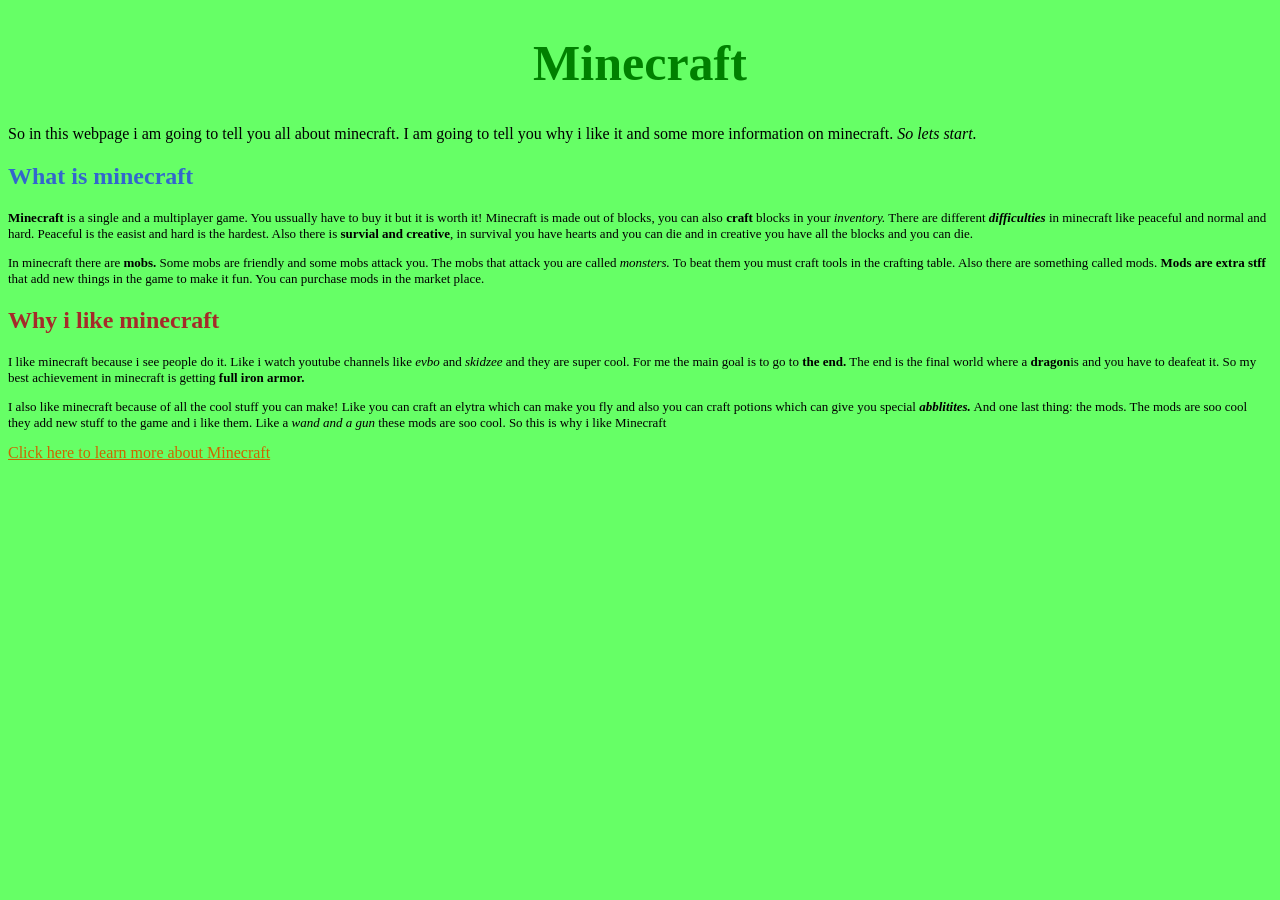
<file: html/minecraft.html>
<!-- 
HTML
  - h1 (the title of the page)--- DONE
  - An introductory paragraph--- DONE
  - Two h2s, each followed by a few paragraphs--- DONE
  - Inside the paragraphs, use strong and emphasis tags--- DONE
  - If you are feeling adventorus add a second page and link to it
  
CSS
  - Change the color of the h1 --- DONE
  - Change the text alignment of the h1 DONE
  - Change the color of the h2s--DONE
  - Change the font-size of the paragraphs--DONE
  - If you added a link, change the color of it--DONE
 -->
 
 <!DOCTYPE html>
 <html>
   <head>
    <title>my first project</title>
    <meta name="viewport" content="width=device-width, initial-scale=1">
   </head>
   <body style= "background-color: rgb(102, 255, 102)">
    
    <h1 style="text-align: center; color: green; font-size: 50px;">Minecraft</h1>
    <p style= "font-size: 15;">So in this webpage i am going to tell you all about minecraft. I am going to tell you why i like it and some more information on minecraft. <em>So lets start.</em></p>
    
    <h2 style= "color: rgb(51, 102, 205);">What is minecraft</h2>
    
    <p style= "font-size: 13px;"><strong>Minecraft</strong> is a single and a multiplayer game. You ussually have to buy it but it is worth it! Minecraft is made out of blocks, you can also <strong>craft</strong> blocks in your <em>inventory.</em> There are different <strong><em>difficulties</em></strong> in minecraft like peaceful and normal and hard. Peaceful is the easist and hard is the hardest. Also there is <strong>survial and creative</strong>, in survival you have hearts and you can die and in creative you have all the blocks and you can die.</p> 
    
    <p style= "font-size: 13px;""> In minecraft there are <strong>mobs.</strong> Some mobs are friendly and some mobs attack you. The mobs that attack you are called <em>monsters.</em> To beat them you must craft tools in the crafting table. Also there are something called mods. <strong>Mods are extra stff</strong> that add new things in the game to make it fun. You can purchase mods in the market place.</p>
    
    <h2 style="color: brown;">Why i like minecraft</h2>
    <p style= "font-size: 13px;">I like minecraft because i see people do it. Like i watch youtube channels like <em>evbo</em> and <em>skidzee</em> and they are super cool. For me the main goal is to go to <strong>the end.</strong> The end is the final world where a <strong>dragon</strong>is  and you have to deafeat it. So my best achievement in minecraft is getting <strong>full iron armor.</strong></p>
    
    <p style= "font-size: 13px;">I also like minecraft because of all the cool stuff you can make! Like you can craft an elytra which can make you fly and also you can craft potions which can give you special <em><strong>abblitites.</strong></em> And one last thing: the mods. The mods are soo cool they add new stuff to the game and i like them. Like a <em>wand and a gun</em> these mods are soo cool. So this is why i like Minecraft</p>
      
      <a href="https://www.minecraft.net/en-us" target="_blank" style="color:#cc6600;">
  Click here to learn more about Minecraft
</a>
   </body>
 </html>
</file>
<file: css/about-myself-Arham.css>
* {
    box-sizing: border-box;
}

html, body {
    padding: 0;
    margin:0;
}

body {
    background-color: #bae6fd; 
    color: #1e293b;       
    font-family:cascadia code, monospace;
    line-height: 1.5;
}

img {
    display: block;
    max-width: 100%;
}

.wrapper {
    width: 90%;
    margin: 0 auto;
    max-width: 2000px;
}
/*
.wrapper-flex {
    display: flex;
    justify-content: space-between;
}

*/
.btn {

    display: inline-block;
    background-color: black;
    padding: 15px 5px;
    color: white;
    text-decoration: none;
    border: 5px ridge;
    margin-bottom: 10px;
    margin-right: 10px;
    transition: all 250ms;
}

.btn-mine:hover {
    color: green;
    background-color: rgb(203, 193, 193);
    font-weight: bold;
    border-color:green;
    transform: scale(1.1);

}

.btn-rubik:hover {
    color: red;
    background-color:lightskyblue;
    font-weight: bold;
    border-color:red;
    transform: scale(1.1);
}

.btn-contact:hover {
   background-image: linear-gradient( to right, green, red);
    color: white;
    font-weight: bold;
    border-color:lightskyblue;
    transform: scale(1.1);
}

img {
    border: 10px double red;
    width: 100%;
}

header h1 {
    padding-left: 25px;
}

header {
    display: flex;
    justify-content: space-between;
    align-items: center;
    padding: 10px 20px; /* some space inside */
    background-color: #0ea5e9;
    
}
.contianer2 {
    border: 5px red ridge;
}

.container {
    display: flex;
    justify-content: space-between;
    align-items: start;
    
}


.columns:hover {
    background-color: #0369a1; /* dark blue */
    color: white;
    border: dashed lightgray 5px;
    transition: all 270ms;
    transform: scale(1.025);
}


.columns:hover h3 {
    color: white;
}


.columns {
    background-color: #e0f2fe; /* light blue */
    padding: 6px;
    border: 5px ridge #38bdf8;
    transform: scale(1);
    transition: all 270ms;
}


.columns h3 {
    color:green;
}

.columns:hover h3 {
    color: white;
}   
.columns-1 {
    width: 23%;
}
.columns-2 {
    width: 23%;
}
.columns-3 {
    width:23%;
}

/*Adjustment for collumns to work on small screens*/
@media (max-width: 750px) { 
    .container {                      
        flex-direction:column;
    }
    .columns-1,
    .columns-2,
    .columns-3 {
         width: 85.5%;
         height:auto;
        
    }

    .columns {
        margin-bottom: 5%;
    }
}

/*Adjustment for collumns to only stop when they are finished */
@media (max-width: 706px) { 
    header {
        flex-direction: column;
        align-items: center;
    }

    nav ul {
        flex-direction: column;
        align-items: center;
    }
    nav li {
        margin: 5px 0;
    }
    header h1 {
        text-align: center;
        padding-left: 5px;
    }
}


nav ul {
    display: flex;         
    list-style: none;       
    margin: 0;
    padding-right: 20px;
    font-weight: bold;
    padding-left: 20px;
}

nav li {
    margin-right: 20px;     /* spacing between items */
}

nav a {
    text-decoration: none;
    color: #075985;
    transform: scale(1);
    transition: all 250ms;
}

nav a:hover {
    color: darkblue;
    transform: scale(1.1);
    transition: all 250ms;
}

.current-page {
    border-bottom: 2px solid #075985;
    padding-bottom: 1px;
}

.current-page:hover{
    color: #075985;
}
      
footer {
    text-align: center;
    padding: 20px;
    background-color:darkblue;
    color: white;
    margin-top: 20px;
   
}

.more-info {
    margin-left: 5%;
    margin-top: 10px;
}



/*nav ul {
    margin-left: 5px;
    list-style: none;
    display: flex;
    justify-content: flex-start;
    font-weight: bold;
    margin:0px;
    padding: 0px;
    flex-wrap: nowrap;
}

nav li {
    margin: 0 5%;
}

nav a {
    color:rgb(225, 6, 6);
    text-decoration: none;
}

nav a:hover{
    color:darkgoldenrod;
}*/

/*sidebar*/
/*
.sidebar-widget {
  display: flex;
  flex-direction: column; 
  background-color: aliceblue;  
  margin-top: 15px;
  margin-left: 20px;
}

.widget-recent-posts {
    border-bottom: grey 2px solid;
    margin-top: -15px;
}

.widget-recent-posts:last-child {
    border:0;
    margin: 0;
}


.widget-image {
    margin-bottom: 20px;
}

.sidebar-widget {
    border: 10px solid #0ea5e9;
    padding: 7px;
}

.widget-title {
    margin-top: 0px;
}

@media (min-width: 700px) { 
    .wrapper-flex {
        display: flex;
        justify-content: space-around;
    }
    main {
        width: 75%;
    }
    aside {
        width: 20%;
    }
}
    */


@media (min-width: 600px) {
    .wrapper {
        display: flex;
        justify-content: space-between;
    }
    main {
        width: 70%;
    }
    aside {
        width: 25%;
    }

}

/* Sidebar */



.sidebar {
    margin-top: 20px;
}

.sidebar-widget {
  display: flex;
  flex-direction: column; 
  background-color: aliceblue; 
  border-radius: 10px;
    transform: scale(1);
    transition: all ease 250ms;
  
}

.sidebar-widget:hover {
    transform: scale(1.05);
    transition: all ease 250ms;

}

.widget-recent-posts {
    border-bottom: grey 2px solid;
    margin-top: -15px;
}

.widget-recent-posts:last-child {
    border:0;
    margin: 0;
}


.widget-image {
    margin-bottom: 20px;
}

.sidebar-widget {
    border: 10px solid #0ea5e9;
    padding: 7px;
}

.widget-title {
    margin-top: 0px;
}

.sidebar-widget1 {
    margin-bottom: 20%;
}
</file>
<file: about-self-fakhr.css>
body {
    margin: 0 auto;
    font-family: 'Courier New', Courier, monospace;
    background-color: aquamarine;
}
header {
    padding: 4px;
    background-color: lightgreen;
}

img {
    border: 10px double darkcyan;
    width: 50%;
}
.wrapper {
    width: 90%;
    margin: 0 auto;
    max-width: 2000px;
}
header h1{
text-align: center;
}
nav ul {
    list-style:none;
    display: flex;
    justify-content: center;

}

nav li {
margin: 0 1rem;
font-weight: bold;
}

nav a {
    color: green;
    text-decoration: none;
}

nav a:hover {
color: darkblue;
}
</file>
<file: homepage&recents.css>
html, body {
    padding: 0;
    margin:0;
}

/* General styles */
body {
    background-color: #bae6fd; 
    color: #1e293b;       
    font-family:cascadia code, monospace;
}
img {
    max-width: 100%;
    display: block;
}

.wrapper {
    width: 90%;
    margin: 0 auto;
    max-width: 2000px;
}

header {
    display:flex;
    justify-content: space-between;
}
header h1 {
    padding-left: 25px;
}

header {
    display: flex;
    justify-content: space-between;
    align-items: center;
    padding: 10px 20px; /* some space inside */
    background-color: #0ea5e9;
    margin-bottom: 10px;
    
}


footer {
    text-align: center;
    padding: 20px;
    background-color:darkblue;
    color: white;
    margin-top: 15px
   
}



/*navigation bar*/

@media (max-width: 706px) { 
    header {
        flex-direction: column;
        align-items: center;
    }

    nav ul {
        flex-direction: column;
        align-items: center;
    }
    nav li {
        margin: 5px 0;
    }
    header h1 {
        text-align: center;
        padding-left: 5px;
    }
}

@media (min-width: 700px) { 
    .wrapper-flex {
        display: flex;
        justify-content: space-around;
    }
    main {
        width: 75%;
    }
    aside {
        width: 20%;
    }
}


nav ul {
    display: flex;         
    list-style: none;       
    margin: 0;
    padding-right: 20px;
    font-weight: bold;
    padding-left: 20px;
}

nav li {
    margin-right: 20px;     /* spacing between items */
}

nav a {
    text-decoration: none;
    color: #075985;
}

nav a:hover {
    color: darkblue;
}

.current-page {
    border-bottom: 2px solid #075985;
    padding-bottom: 1px;
}

.current-page:hover{
    color: #075985;
}

/* Articles*/

.article-info {
    margin: 1.5em 0;
}
.article-featured {
    border-bottom: #707070 2px solid;
    padding-bottom: 1em;
    margin-bottom: 1em;
}

.article-recent {
    display: flex;
    flex-direction: column;
}

.article-recent-main {
    order: 1;
   
}

.article-recent-secondary {
    order: 2;
    margin-top: 20px;
}

.article-read-more {
    font-size: 1.1rem;
}

.article-title {
    font-size: 1.5rem;
}

.article-read-more,
.article-info  {
    font-size: 0.875rem;
}

.article-read-more {
    color:#1792d2;
    text-decoration: none;
    font-weight: 900;
}

.article-read-more:hover,
.article-read-more:focus{
    color: #143774; 
    text-decoration: underline;
    transition-duration: .9;
}

@media (min-width: 675px) {
    .article-recent {
        flex-direction: row-reverse;
        justify-content: space-between;
    }
    .article-recent-main {
        width: 70%;
    }
    .article-recent-secondary {
        width: 25%;
    }
}

/* Sidebar */

.sidebar-widget {
  display: flex;
  flex-direction: column; 
  background-color: aliceblue;  
}

.widget-recent-posts {
    border-bottom: grey 2px solid;
    margin-top: -15px;
}

.widget-recent-posts:last-child {
    border:0;
    margin: 0;
}


.widget-image {
    margin-bottom: 20px;
}

.sidebar-widget {
    border: 10px solid #0ea5e9;
    padding: 7px;
}

.widget-title {
    margin-top: 0px;
}

.sidebar-widget1 {
    margin-bottom: 20%;
}
</file>
<file: recent-posts.css>
.article-recent {
    border-bottom: grey 2px solid;
    padding-bottom: 1em;
}

.article-recent:last-child {
    border:0;
    margin: 0;
}
</file>
<file: css/about-self-fakhr.css>
body {
    margin: 0 auto;
    font-family: 'Courier New', Courier, monospace;
    background-color: aquamarine;
}
header {
    padding: 4px;
    background-color: lightgreen;
}
img {
    border: 10px double darkcyan;
    width: 50%;
}
.wrapper {
    width: 90%;
    margin: 0 auto;
    max-width: 2000px;
}
header h1{
text-align: center;
}
nav ul {
    list-style:none;
    display: flex;
    justify-content: center;

}

nav li {
margin: 0 1rem;
font-weight: bold;
}

nav a {
    color: green;
    text-decoration: none;
}

nav a:hover {
color: darkblue;
}
</file>
<file: css/contact-me.css>
* {
    box-sizing: border-box;
}

body {
    margin: 0;
}

.wrapper {
    margin:0;
    font-family:cascadia code, sans-serif;
    text-align: center;


}


/******************/
/* intro section */
/*****************/

.intro {
    background-image: url(../images/image.png);
    background-size: cover;
    background-color: grey;
    color: whitesmoke;
    padding: 10px;
    display: flex;
    flex-direction: column;
    justify-content: space-between;
    min-height: 50vh;
}

.top-text {
    order: -1;
    color: lightgreen;
    font-weight: 400;
    font-size: 0.825rem;
    font-weight: 600;
    text-transform: uppercase;
    letter-spacing: 0.7px;
    margin: 0;
    border-top: 5px orange solid;
}

h1 {
    order: 0;
    font-size: 2.6rem;
    font-weight: 300;
    margin: 0;
    font-weight: bold;
}

h1 + p {
    color: whitesmoke;
    font-size: .9rem;
    font-weight: 600;

}

/*************************/
/* main content section */
/*************************/

.main-content {
    padding: 8px;
}

h2 {
    font-size: 1.3125rem;
}

h2 + p {
    font-size: 13px;
}

.safety-text {
    font-size: 0.625rem;
    font-weight: 900;
    color: red;
    text-transform: uppercase;
    letter-spacing: 0.7px;
}

.intro,
.main-content {
    padding: 0 15px;
}
/**********/
/* Forms */
/*********/
.info-colector {
    width: 80%;
    max-width: 300px;
    margin: 0 auto;
}

input, .btn {
    width: 100%;
    border-radius: 5px;
}

input {
    font-family: inherit;
    margin-bottom: .75em;
    text-align: inherit;
    padding: .25em;
    border-radius: 5px;
    border: solid black 2px;
    transform: scale(1);
    transition: transform 250ms;
}

input:focus {
    transform: scale(1.1);
    transition: transform 250ms;
}

.btn {
    display: inline-block;
    padding: .35em;
    font-size: 15px;
    font-weight: 700;
    background-image: linear-gradient(to right, red, orange);
    color: rgba(225, 225, 225, 95%);
    border: 0;
    transform: scale(1);
    transition: transform 250ms;
}

.btn:hover, .btn:focus {
    transform: scale(1.1);
    transition: transform 250ms;

}




/*******************/
/* media queries */
/*****************/




@media (min-width: 600px) {
    .wrapper {
        display: flex;
    }
    
    h1 {
        font-size: 3.5rem;
    }
    
    h2{
        font-size: 1.75rem;
    }
    h2 + p {
        font-size: 17px;
    }
    .intro, .main-content {
        width: 50%;
        min-height: 100vh;
    }
    h1 + p {
        font-size: 1.125rem;
    }
    .main-content {
        display: flex; 
        flex-direction: column;
        justify-content: center;
    }

}
</file>
<file: css/homepage&recents.css>
* {
    box-sizing: border-box;
}

html, body {
    padding: 0;
    margin:0;
}

/* General styles */
body {
    background-color: #bae6fd; 
    color: #1e293b;       
    font-family:cascadia code, monospace;
}
img {
    max-width: 100%;
    display: block;
}

.wrapper {
    width: 90%;
    margin: 0 auto;
    max-width: 2000px;
}

header {
    display:flex;
    justify-content: space-between;
}
header h1 {
    padding-left: 25px;
}

header {
    display: flex;
    justify-content: space-between;
    align-items: center;
    padding: 10px 20px; /* some space inside */
    background-color: #0ea5e9;
    margin-bottom: 10px;
    
}


footer {
    text-align: center;
    padding: 20px;
    background-color:darkblue;
    color: white;
    margin-top: 15px
   
}



/*navigation bar*/

@media (max-width: 706px) { 
    header {
        flex-direction: column;
        align-items: center;
    }

    nav ul {
        flex-direction: column;
        align-items: center;
    }
    nav li {
        margin: 5px 0;
    }
    header h1 {
        text-align: center;
        padding-left: 5px;
    }
}

@media (min-width: 690px) { 
    .wrapper-flex {
        display: flex;
        justify-content: space-around;
    }
    main {
        width: 75%;
    }
    aside {
        width: 20%;
    }
}


nav ul {
    display: flex;         
    list-style: none;       
    margin: 0;
    padding-right: 20px;
    font-weight: bold;
    padding-left: 20px;
}

nav li {
    margin-right: 20px;     /* spacing between items */
}

nav a {
    text-decoration: none;
    color: #075985;
}

nav a:hover {
    color: darkblue;
}

.current-page {
    border-bottom: 2px solid #075985;
    padding-bottom: 1px;
}

.current-page:hover{
    color: #075985;
}

/* Articles*/

.article-info {
    margin: 1.5em 0;
}
.article-featured {
    border-bottom: #707070 2px solid;
    padding-bottom: 1em;
    margin-bottom: 1em;
}

.article-recent {
    display: flex;
    flex-direction: column;
}

.article-recent-main {
    order: 1;
   
}

.article-recent-secondary {
    order: 2;
    margin-top: 20px;
}

.article-read-more {
    font-size: 1.1rem;
}

.article-title {
    font-size: 1.5rem;
}

.article-recent:hover .article-title {
    color:#075985;
}



.article-read-more,
.article-info  {
    font-size: 0.875rem;
}

.article-read-more {
    color:#1792d2;
    text-decoration: none;
    font-weight: 900;
}


.article-read-more:hover,
.article-read-more:focus{
    color: #143774; 
    text-decoration: underline;
    transition-duration: .9;
}
.article-recent {
    -webkit-user-select: none;
    user-select: none;
}

.article-featured,
.article-recent {
    margin-bottom: 20px;
}

.article-recent {
    background-color: rgb(153, 216, 237);
    border-radius: 10px;
    padding-left: 10px;
    transition: all 300ms;
    transform: scale(1);
    margin-bottom: 8%;

}

.article-recent:hover, 
.article-recent:focus {
    transition: all 300ms;
    transform: scale(1.055);
    background-color: rgb(123, 208, 236);
    
}

.article-image{
    transition: .3s;
    border-radius:10px;
}

.article-recent:hover .article-image,
 .article-recent:focus .article-image{
    transform:scale(1.055);
}

.article-title {
    transition: color 500ms;
    transform: scale(1);
}


@media (min-width: 600px) {
    .article-recent {
        flex-direction: row-reverse;
        justify-content: space-between;
        padding-bottom: 10px;
    }
    .article-recent-main {
        width: 70%;
    }
    .article-recent-secondary {
        width: 25%;
    }

}

/* Sidebar */

.sidebar-widget {
  display: flex;
  flex-direction: column; 
  background-color: aliceblue;
}

.widget-recent-posts {
    margin-top: -15px;
    background-color: rgba(214, 213, 213, 0.514);
    margin: 5px;
    padding:5px;
    border-radius: 10px;
    color: black;
    margin-bottom: 20px;
    transform: scale(1);
    transition: all ease 250ms;

}

.widget-recent-posts:hover {
    transform: scale(1.03);
    transition: all ease 250ms;
    font-weight: bold;
    background-color: rgb(195, 194, 194);

}

.widget-recent-posts:last-child {
    border:0;
    margin: 0;
}


.widget-image {
    margin-bottom: 20px;
    border: 1px solid black;
    border-radius: 10px;
}

.sidebar-widget {
    border: 10px solid #0ea5e9;
    padding: 7px;
    border-radius: 10px;
    transform: scale(1);
    transition: all 250ms;
}

.sidebar-widget:hover {
    transform: scale(1.03);
    transition: all 250ms;
    background-color: rgba(252, 249, 249, 0.689);
}

.widget-title {
    margin-top: 0px;
}

.sidebar-widget1 {
    margin-bottom: 20px;
    transform: scale(1);
    transition: transform 250ms;
}

.sidebar-widget2 {
    transition: ease all 250ms;
}
</file>
